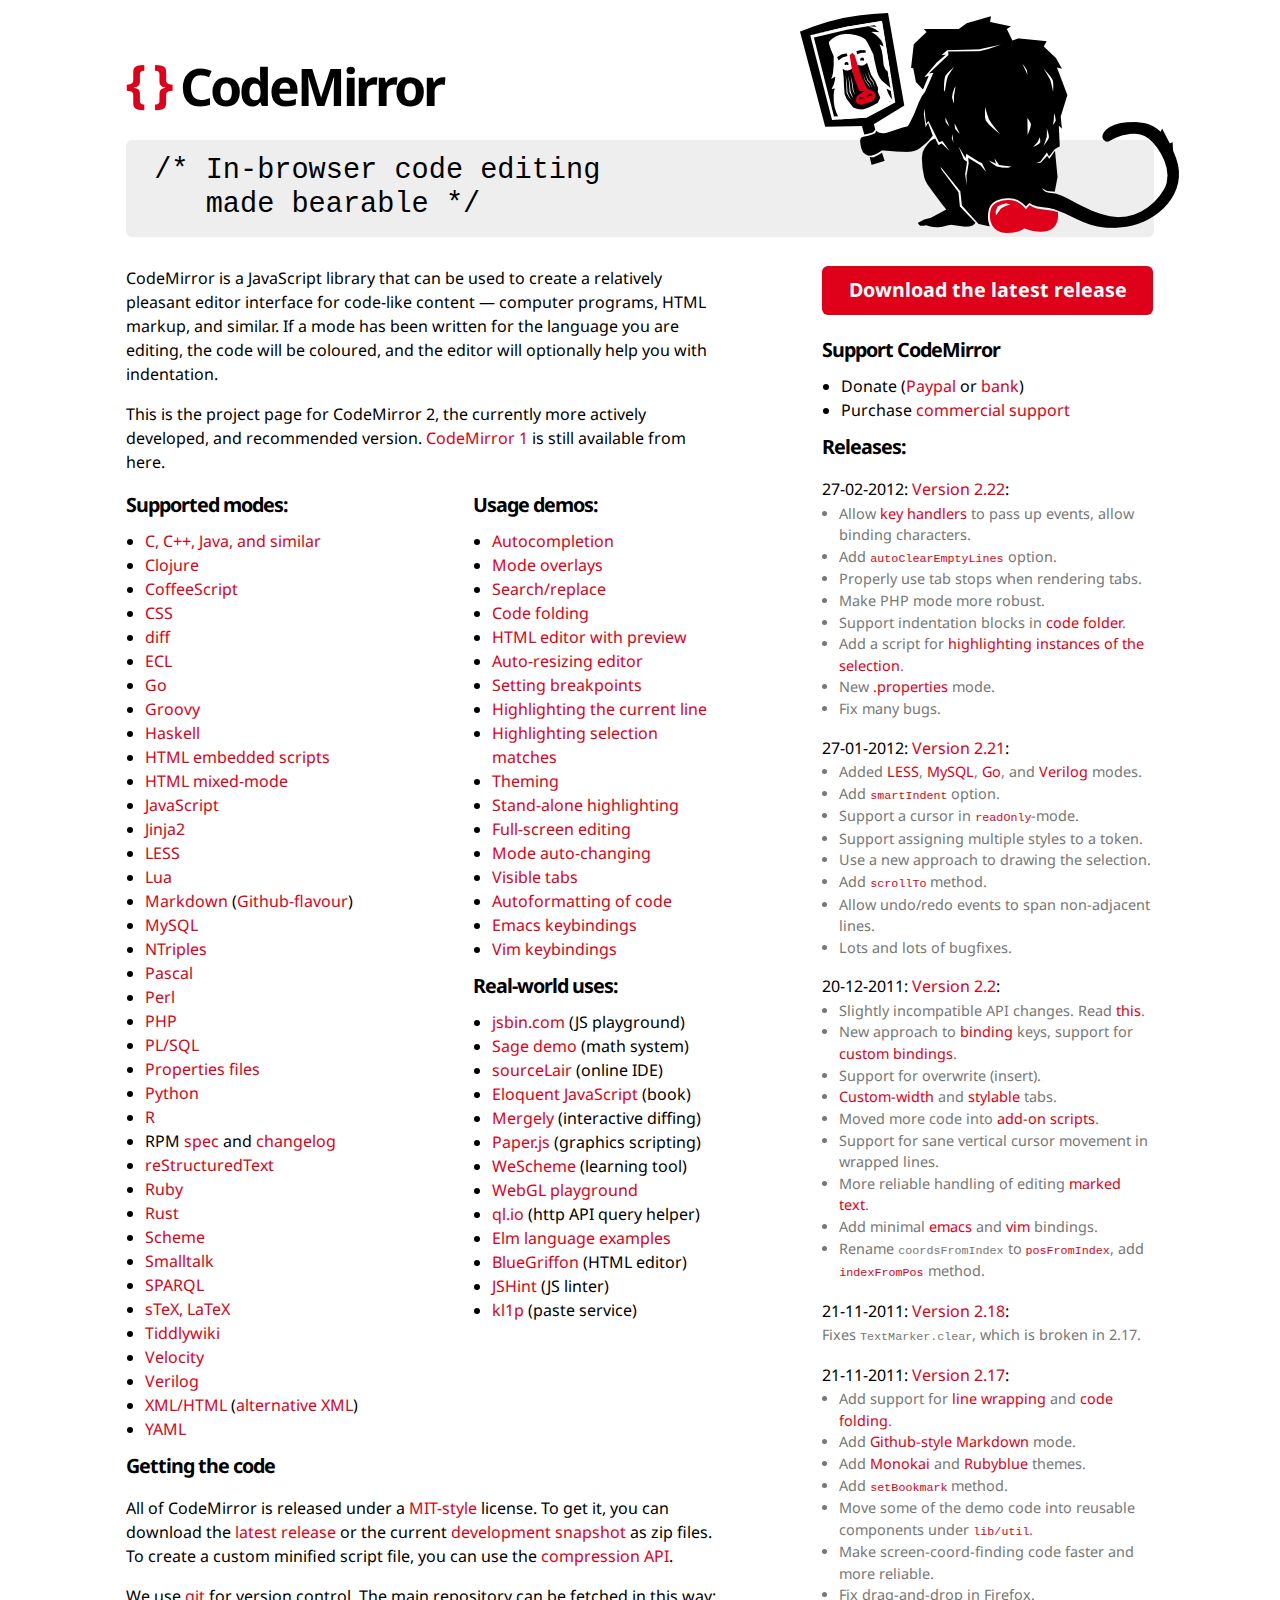
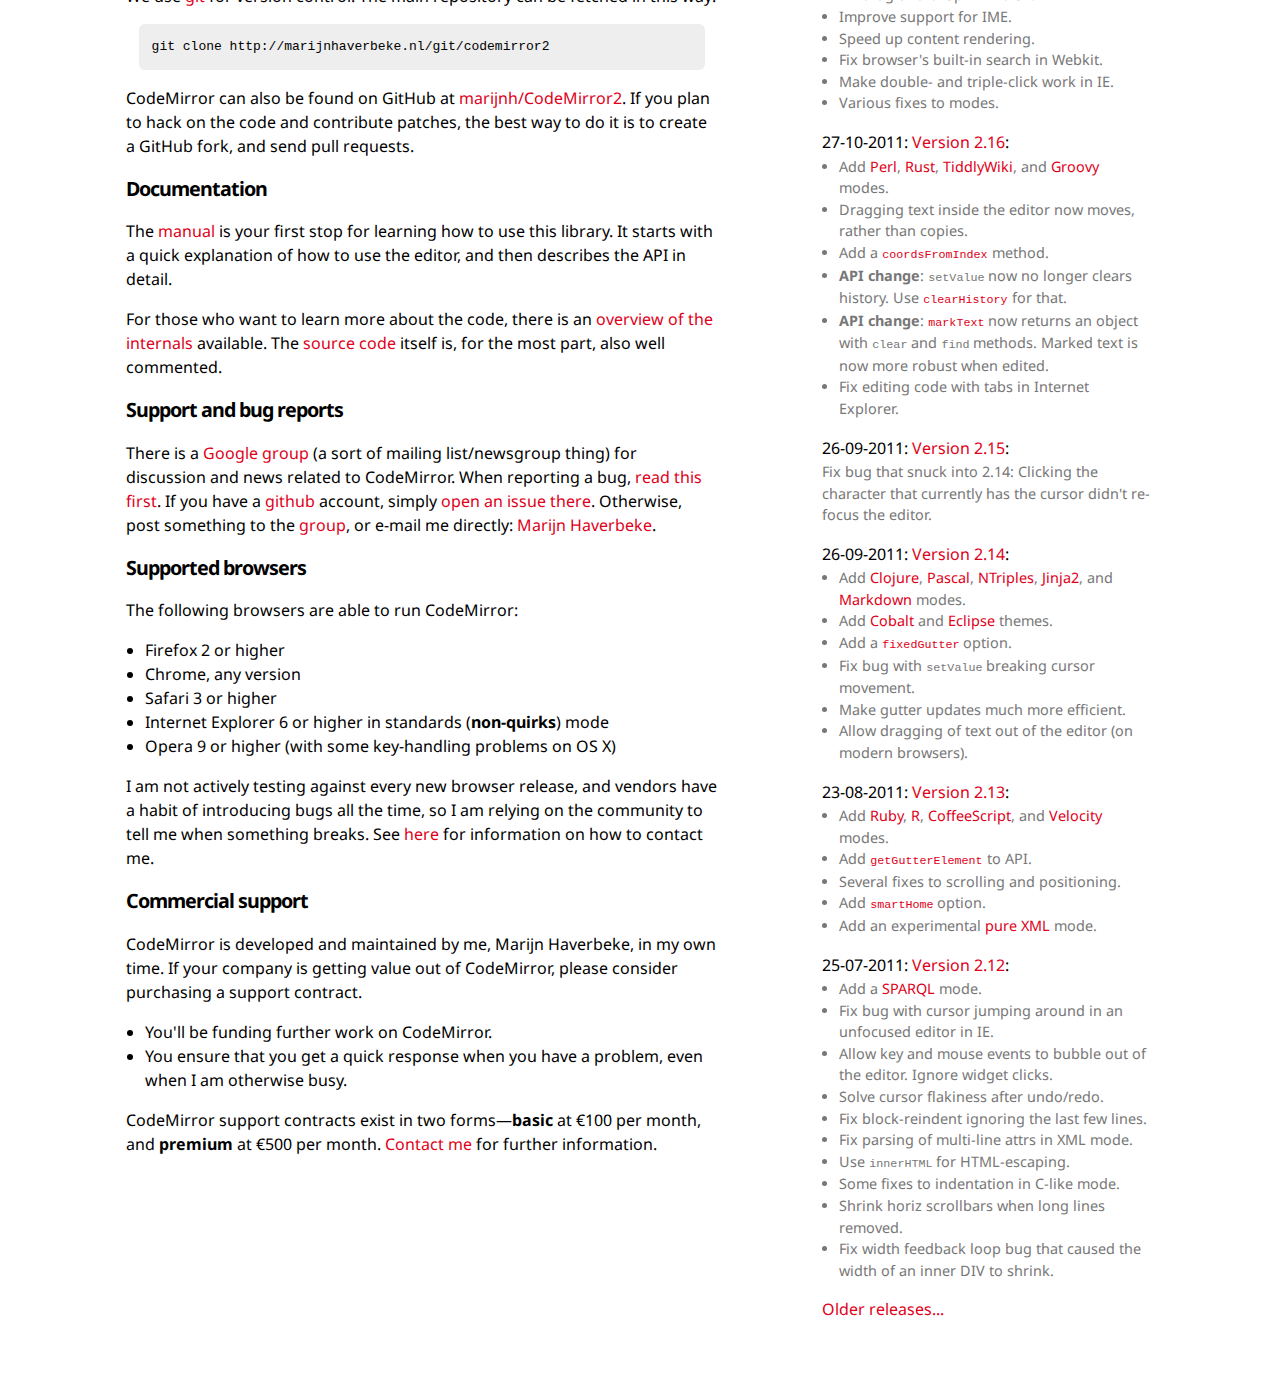
<file: js/CodeMirror/index.html>
<!doctype html>
<html>
  <head>
    <title>CodeMirror</title>
    <link rel="stylesheet" type="text/css" href="http://fonts.googleapis.com/css?family=Droid+Sans|Droid+Sans:bold"/>
    <link rel="stylesheet" type="text/css" href="doc/docs.css"/>
    <meta http-equiv="Content-Type" content="text/html; charset=utf-8"/>
    <link rel="alternate" href="http://twitter.com/statuses/user_timeline/242283288.rss" type="application/rss+xml"/>
  </head>
  <body>

<h1><span class="logo-braces">{ }</span> <a href="http://codemirror.net/">CodeMirror</a></h1>

<pre class="grey">
<img src="doc/baboon.png" class="logo" alt="logo"/>/* In-browser code editing
   made bearable */
</pre>

<div class="clear"><div class="left blk">

  <p style="margin-top: 0">CodeMirror is a JavaScript library that can
  be used to create a relatively pleasant editor interface for
  code-like content &#x2015; computer programs, HTML markup, and
  similar. If a mode has been written for the language you are
  editing, the code will be coloured, and the editor will optionally
  help you with indentation.</p>

  <p>This is the project page for CodeMirror 2, the currently more
  actively developed, and recommended
  version. <a href="1/index.html">CodeMirror 1</a> is still available
  from here.</p>

  <div class="clear"><div class="left1 blk">

    <h2 style="margin-top: 0">Supported modes:</h2>

    <ul>
      <li><a href="mode/clike/index.html">C, C++, Java, and similar</a></li>
      <li><a href="mode/clojure/index.html">Clojure</a></li>
      <li><a href="mode/coffeescript/index.html">CoffeeScript</a></li>
      <li><a href="mode/css/index.html">CSS</a></li>
      <li><a href="mode/diff/index.html">diff</a></li>
      <li><a href="mode/ecl/index.html">ECL</a></li>
      <li><a href="mode/go/index.html">Go</a></li>
      <li><a href="mode/groovy/index.html">Groovy</a></li>
      <li><a href="mode/haskell/index.html">Haskell</a></li>
      <li><a href="mode/htmlembedded/index.html">HTML embedded scripts</a></li>
      <li><a href="mode/htmlmixed/index.html">HTML mixed-mode</a></li>
      <li><a href="mode/javascript/index.html">JavaScript</a></li>
      <li><a href="mode/jinja2/index.html">Jinja2</a></li>
      <li><a href="mode/less/index.html">LESS</a></li>
      <li><a href="mode/lua/index.html">Lua</a></li>
      <li><a href="mode/markdown/index.html">Markdown</a> (<a href="mode/gfm/index.html">Github-flavour</a>)</li>
      <li><a href="mode/mysql/index.html">MySQL</a></li>
      <li><a href="mode/ntriples/index.html">NTriples</a></li>
      <li><a href="mode/pascal/index.html">Pascal</a></li>
      <li><a href="mode/perl/index.html">Perl</a></li>
      <li><a href="mode/php/index.html">PHP</a></li>
      <li><a href="mode/plsql/index.html">PL/SQL</a></li>
      <li><a href="mode/properties/index.html">Properties files</a></li>
      <li><a href="mode/python/index.html">Python</a></li>
      <li><a href="mode/r/index.html">R</a></li>
      <li>RPM <a href="mode/rpm/spec/index.html">spec</a> and <a href="mode/rpm/changes/index.html">changelog</a></li>
      <li><a href="mode/rst/index.html">reStructuredText</a></li>
      <li><a href="mode/ruby/index.html">Ruby</a></li>
      <li><a href="mode/rust/index.html">Rust</a></li>
      <li><a href="mode/scheme/index.html">Scheme</a></li>
      <li><a href="mode/smalltalk/index.html">Smalltalk</a></li>
      <li><a href="mode/sparql/index.html">SPARQL</a></li>
      <li><a href="mode/stex/index.html">sTeX, LaTeX</a></li>
      <li><a href="mode/tiddlywiki/index.html">Tiddlywiki</a></li>
      <li><a href="mode/velocity/index.html">Velocity</a></li>
      <li><a href="mode/verilog/index.html">Verilog</a></li>
      <li><a href="mode/xml/index.html">XML/HTML</a> (<a href="mode/xmlpure/index.html">alternative XML</a>)</li>
      <li><a href="mode/yaml/index.html">YAML</a></li>
    </ul>

  </div><div class="left2 blk">

    <h2 style="margin-top: 0">Usage demos:</h2>

    <ul>
      <li><a href="demo/complete.html">Autocompletion</a></li>
      <li><a href="demo/mustache.html">Mode overlays</a></li>
      <li><a href="demo/search.html">Search/replace</a></li>
      <li><a href="demo/folding.html">Code folding</a></li>
      <li><a href="demo/preview.html">HTML editor with preview</a></li>
      <li><a href="demo/resize.html">Auto-resizing editor</a></li>
      <li><a href="demo/marker.html">Setting breakpoints</a></li>
      <li><a href="demo/activeline.html">Highlighting the current line</a></li>
      <li><a href="demo/matchhighlighter.html">Highlighting selection matches</a></li>
      <li><a href="demo/theme.html">Theming</a></li>
      <li><a href="demo/runmode.html">Stand-alone highlighting</a></li>
      <li><a href="demo/fullscreen.html">Full-screen editing</a></li>
      <li><a href="demo/changemode.html">Mode auto-changing</a></li>
      <li><a href="demo/visibletabs.html">Visible tabs</a></li>
      <li><a href="demo/formatting.html">Autoformatting of code</a></li>
      <li><a href="demo/emacs.html">Emacs keybindings</a></li>
      <li><a href="demo/vim.html">Vim keybindings</a></li>
    </ul>

    <h2>Real-world uses:</h2>

    <ul>
      <li><a href="http://jsbin.com">jsbin.com</a> (JS playground)</li>
      <li><a href="http://buzzard.ups.edu/">Sage demo</a> (math system)</li>
      <li><a href="http://www.sourcelair.com/">sourceLair</a> (online IDE)</li>
      <li><a href="http://eloquentjavascript.net/chapter1.html">Eloquent JavaScript</a> (book)</a></li>
      <li><a href="http://www.mergely.com/">Mergely</a> (interactive diffing)</li>
      <li><a href="http://paperjs.org/">Paper.js</a> (graphics scripting)</li>
      <li><a href="http://www.wescheme.org/">WeScheme</a> (learning tool)</li>
      <li><a href="http://webglplayground.net/">WebGL playground</a></li>
      <li><a href="http://ql.io/">ql.io</a> (http API query helper)</li>
      <li><a href="http://elm-lang.org/Examples.elm">Elm language examples</a></li>
      <li><a href="http://bluegriffon.org/">BlueGriffon</a> (HTML editor)</li>
      <li><a href="http://www.jshint.com/">JSHint</a> (JS linter)</li>
      <li><a href="http://kl1p.com/cmtest/1">kl1p</a> (paste service)</li>
     </ul>

  </div></div>

  <h2 id="code">Getting the code</h2>

  <p>All of CodeMirror is released under a <a
  href="LICENSE">MIT-style</a> license. To get it, you can download
  the <a href="http://codemirror.net/codemirror.zip">latest
  release</a> or the current <a
  href="http://codemirror.net/codemirror2-latest.zip">development
  snapshot</a> as zip files. To create a custom minified script file,
  you can use the <a href="doc/compress.html">compression API</a>.</p>

  <p>We use <a href="http://git-scm.com/">git</a> for version control.
  The main repository can be fetched in this way:</p>

  <pre class="code">git clone http://marijnhaverbeke.nl/git/codemirror2</pre>

  <p>CodeMirror can also be found on GitHub at <a
  href="http://github.com/marijnh/CodeMirror2">marijnh/CodeMirror2</a>.
  If you plan to hack on the code and contribute patches, the best way
  to do it is to create a GitHub fork, and send pull requests.</p>

  <h2 id="documention">Documentation</h2>

  <p>The <a href="doc/manual.html">manual</a> is your first stop for
  learning how to use this library. It starts with a quick explanation
  of how to use the editor, and then describes the API in detail.</p>

  <p>For those who want to learn more about the code, there is
  an <a href="doc/internals.html">overview of the internals</a> available.
  The <a href="http://github.com/marijnh/CodeMirror2">source code</a>
  itself is, for the most part, also well commented.</p>

  <h2 id="support">Support and bug reports</h2>

  <p>There is
  a <a href="http://groups.google.com/group/codemirror">Google
  group</a> (a sort of mailing list/newsgroup thing) for discussion
  and news related to CodeMirror. When reporting a bug,
  <a href="doc/reporting.html">read this first</a>. If you have
  a <a href="http://github.com">github</a> account,
  simply <a href="http://github.com/marijnh/CodeMirror2/issues">open
  an issue there</a>. Otherwise, post something to
  the <a href="http://groups.google.com/group/codemirror">group</a>,
  or e-mail me directly: <a href="mailto:marijnh@gmail.com">Marijn
  Haverbeke</a>.</p>

  <h2 id="supported">Supported browsers</h2>

  <p>The following browsers are able to run CodeMirror:</p>

  <ul>
    <li>Firefox 2 or higher</li>
    <li>Chrome, any version</li>
    <li>Safari 3 or higher</li>
    <li>Internet Explorer 6 or higher in standards (<strong>non-quirks</strong>) mode</li>
    <li>Opera 9 or higher (with some key-handling problems on OS X)</li>
  </ul>

  <p>I am not actively testing against every new browser release, and
  vendors have a habit of introducing bugs all the time, so I am
  relying on the community to tell me when something breaks.
  See <a href="#support">here</a> for information on how to contact
  me.</p>

  <h2 id="commercial">Commercial support</h2>

  <p>CodeMirror is developed and maintained by me, Marijn Haverbeke,
  in my own time. If your company is getting value out of CodeMirror,
  please consider purchasing a support contract.</p>

  <ul>
    <li>You'll be funding further work on CodeMirror.</li>
    <li>You ensure that you get a quick response when you have a
    problem, even when I am otherwise busy.</li>
  </ul>

  <p>CodeMirror support contracts exist in two
  forms—<strong>basic</strong> at €100 per month,
  and <strong>premium</strong> at €500 per
  month. <a href="mailto:marijnh@gmail.com">Contact me</a> for further
  information.</p>

</div>

<div class="right blk">

  <a href="http://codemirror.net/codemirror.zip" class="download">Download the latest release</a>

  <h2>Support CodeMirror</h2>

  <ul>
    <li>Donate
    (<span onclick="document.getElementById('paypal').submit();"
    class="quasilink">Paypal</span>
    or <span onclick="document.getElementById('bankinfo').style.display = 'block';"
             class="quasilink">bank</span>)</li>
    <li>Purchase <a href="#commercial">commercial support</a></li>
  </ul>

  <p id="bankinfo" style="display: none;">
    Bank: <i>Rabobank</i><br/>
    Country: <i>Netherlands</i><br/>
    SWIFT: <i>RABONL2U</i><br/>
    Account: <i>147850770</i><br/>
    Name: <i>Marijn Haverbeke</i><br/>
    IBAN: <i>NL26 RABO 0147 8507 70</i>
  </p>

  <h2>Releases:</h2>

  <p class="rel">27-02-2012: <a href="http://codemirror.net/codemirror-2.22.zip">Version 2.22</a>:</p>

  <ul class="rel-note">
    <li>Allow <a href="doc/manual.html#keymaps">key handlers</a> to pass up events, allow binding characters.</li>
    <li>Add <a href="doc/manual.html#option_autoClearEmptyLines"><code>autoClearEmptyLines</code></a> option.</li>
    <li>Properly use tab stops when rendering tabs.</li>
    <li>Make PHP mode more robust.</li>
    <li>Support indentation blocks in <a href="doc/manual.html#util_foldcode">code folder</a>.</li>
    <li>Add a script for <a href="doc/manual.html#util_match-highlighter">highlighting instances of the selection</a>.</li>
    <li>New <a href="mode/properties/index.html">.properties</a> mode.</li>
    <li>Fix many bugs.</li>
  </ul>

  <p class="rel">27-01-2012: <a href="http://codemirror.net/codemirror-2.21.zip">Version 2.21</a>:</p>

  <ul class="rel-note">
    <li>Added <a href="mode/less/index.html">LESS</a>, <a href="mode/mysql/index.html">MySQL</a>,
    <a href="mode/go/index.html">Go</a>, and <a href="mode/verilog/index.html">Verilog</a> modes.</li>
    <li>Add <a href="doc/manual.html#option_smartIndent"><code>smartIndent</code></a>
    option.</li>
    <li>Support a cursor in <a href="doc/manual.html#option_readOnly"><code>readOnly</code></a>-mode.</li>
    <li>Support assigning multiple styles to a token.</li>
    <li>Use a new approach to drawing the selection.</li>
    <li>Add <a href="doc/manual.html#scrollTo"><code>scrollTo</code></a> method.</li>
    <li>Allow undo/redo events to span non-adjacent lines.</li>
    <li>Lots and lots of bugfixes.</li>
  </ul>

  <p class="rel">20-12-2011: <a href="http://codemirror.net/codemirror-2.2.zip">Version 2.2</a>:</p>

  <ul class="rel-note">
    <li>Slightly incompatible API changes. Read <a href="doc/upgrade_v2.2.html">this</a>.</li>
    <li>New approach
    to <a href="doc/manual.html#option_extraKeys">binding</a> keys,
    support for <a href="doc/manual.html#option_keyMap">custom
    bindings</a>.</li>
    <li>Support for overwrite (insert).</li>
    <li><a href="doc/manual.html#option_tabSize">Custom-width</a>
    and <a href="demo/visibletabs.html">stylable</a> tabs.</li>
    <li>Moved more code into <a href="doc/manual.html#addons">add-on scripts</a>.</li>
    <li>Support for sane vertical cursor movement in wrapped lines.</li>
    <li>More reliable handling of
    editing <a href="doc/manual.html#markText">marked text</a>.</li>
    <li>Add minimal <a href="demo/emacs.html">emacs</a>
    and <a href="demo/vim.html">vim</a> bindings.</li>
    <li>Rename <code>coordsFromIndex</code>
    to <a href="doc/manual.html#posFromIndex"><code>posFromIndex</code></a>,
    add <a href="doc/manual.html#indexFromPos"><code>indexFromPos</code></a>
    method.</li>
  </ul>

  <p class="rel">21-11-2011: <a href="http://codemirror.net/codemirror-2.18.zip">Version 2.18</a>:</p>
  <p class="rel-note">Fixes <code>TextMarker.clear</code>, which is broken in 2.17.</p>

  <p class="rel">21-11-2011: <a href="http://codemirror.net/codemirror-2.17.zip">Version 2.17</a>:</p>
  <ul class="rel-note">
    <li>Add support for <a href="doc/manual.html#option_lineWrapping">line
    wrapping</a> and <a href="doc/manual.html#hideLine">code
    folding</a>.</li>
    <li>Add <a href="mode/gfm/index.html">Github-style Markdown</a> mode.</li>
    <li>Add <a href="theme/monokai.css">Monokai</a>
    and <a href="theme/rubyblue.css">Rubyblue</a> themes.</li>
    <li>Add <a href="doc/manual.html#setBookmark"><code>setBookmark</code></a> method.</li>
    <li>Move some of the demo code into reusable components
    under <a href="lib/util/"><code>lib/util</code></a>.</li>
    <li>Make screen-coord-finding code faster and more reliable.</li>
    <li>Fix drag-and-drop in Firefox.</li>
    <li>Improve support for IME.</li>
    <li>Speed up content rendering.</li>
    <li>Fix browser's built-in search in Webkit.</li>
    <li>Make double- and triple-click work in IE.</li>
    <li>Various fixes to modes.</li>
  </ul>

  <p class="rel">27-10-2011: <a href="http://codemirror.net/codemirror-2.16.zip">Version 2.16</a>:</p>
  <ul class="rel-note">
    <li>Add <a href="mode/perl/index.html">Perl</a>, <a href="mode/rust/index.html">Rust</a>, <a href="mode/tiddlywiki/index.html">TiddlyWiki</a>, and <a href="mode/groovy/index.html">Groovy</a> modes.</li>
    <li>Dragging text inside the editor now moves, rather than copies.</li>
    <li>Add a <a href="doc/manual.html#coordsFromIndex"><code>coordsFromIndex</code></a> method.</li>
    <li><strong>API change</strong>: <code>setValue</code> now no longer clears history. Use <a href="doc/manual.html#clearHistory"><code>clearHistory</code></a> for that.</li>
    <li><strong>API change</strong>: <a href="doc/manual.html#markText"><code>markText</code></a> now
    returns an object with <code>clear</code> and <code>find</code>
    methods. Marked text is now more robust when edited.</li>
    <li>Fix editing code with tabs in Internet Explorer.</li>
  </ul>

  <p class="rel">26-09-2011: <a href="http://codemirror.net/codemirror-2.15.zip">Version 2.15</a>:</p>
  <p class="rel-note">Fix bug that snuck into 2.14: Clicking the
  character that currently has the cursor didn't re-focus the
  editor.</p>

  <p class="rel">26-09-2011: <a href="http://codemirror.net/codemirror-2.14.zip">Version 2.14</a>:</p>
  <ul class="rel-note">
    <li>Add <a href="mode/clojure/index.html">Clojure</a>, <a href="mode/pascal/index.html">Pascal</a>, <a href="mode/ntriples/index.html">NTriples</a>, <a href="mode/jinja2/index.html">Jinja2</a>, and <a href="mode/markdown/index.html">Markdown</a> modes.</li>
    <li>Add <a href="theme/cobalt.css">Cobalt</a> and <a href="theme/eclipse.css">Eclipse</a> themes.</li>
    <li>Add a <a href="doc/manual.html#option_fixedGutter"><code>fixedGutter</code></a> option.</li>
    <li>Fix bug with <code>setValue</code> breaking cursor movement.</li>
    <li>Make gutter updates much more efficient.</li>
    <li>Allow dragging of text out of the editor (on modern browsers).</li>
  </ul>

  <p class="rel">23-08-2011: <a href="http://codemirror.net/codemirror-2.13.zip">Version 2.13</a>:</p>
  <ul class="rel-note">
    <li>Add <a href="mode/ruby/index.html">Ruby</a>, <a href="mode/r/index.html">R</a>, <a href="mode/coffeescript/index.html">CoffeeScript</a>, and <a href="mode/velocity/index.html">Velocity</a> modes.</li>
    <li>Add <a href="doc/manual.html#getGutterElement"><code>getGutterElement</code></a> to API.</li>
    <li>Several fixes to scrolling and positioning.</li>
    <li>Add <a href="doc/manual.html#option_smartHome"><code>smartHome</code></a> option.</li>
    <li>Add an experimental <a href="mode/xmlpure/index.html">pure XML</a> mode.</li>
  </ul>

  <p class="rel">25-07-2011: <a href="http://codemirror.net/codemirror-2.12.zip">Version 2.12</a>:</p>
  <ul class="rel-note">
    <li>Add a <a href="mode/sparql/index.html">SPARQL</a> mode.</li>
    <li>Fix bug with cursor jumping around in an unfocused editor in IE.</li>
    <li>Allow key and mouse events to bubble out of the editor. Ignore widget clicks.</li>
    <li>Solve cursor flakiness after undo/redo.</li>
    <li>Fix block-reindent ignoring the last few lines.</li>
    <li>Fix parsing of multi-line attrs in XML mode.</li>
    <li>Use <code>innerHTML</code> for HTML-escaping.</li>
    <li>Some fixes to indentation in C-like mode.</li>
    <li>Shrink horiz scrollbars when long lines removed.</li>
    <li>Fix width feedback loop bug that caused the width of an inner DIV to shrink.</li>
  </ul>

  <p><a href="doc/oldrelease.html">Older releases...</a></p>

</div></div>

<div style="height: 2em">&nbsp;</div>

  <form action="https://www.paypal.com/cgi-bin/webscr" method="post" id="paypal">
    <input type="hidden" name="cmd" value="_s-xclick"/>
    <input type="hidden" name="hosted_button_id" value="3FVHS5FGUY7CC"/>
  </form>

  </body>
</html>
</file>
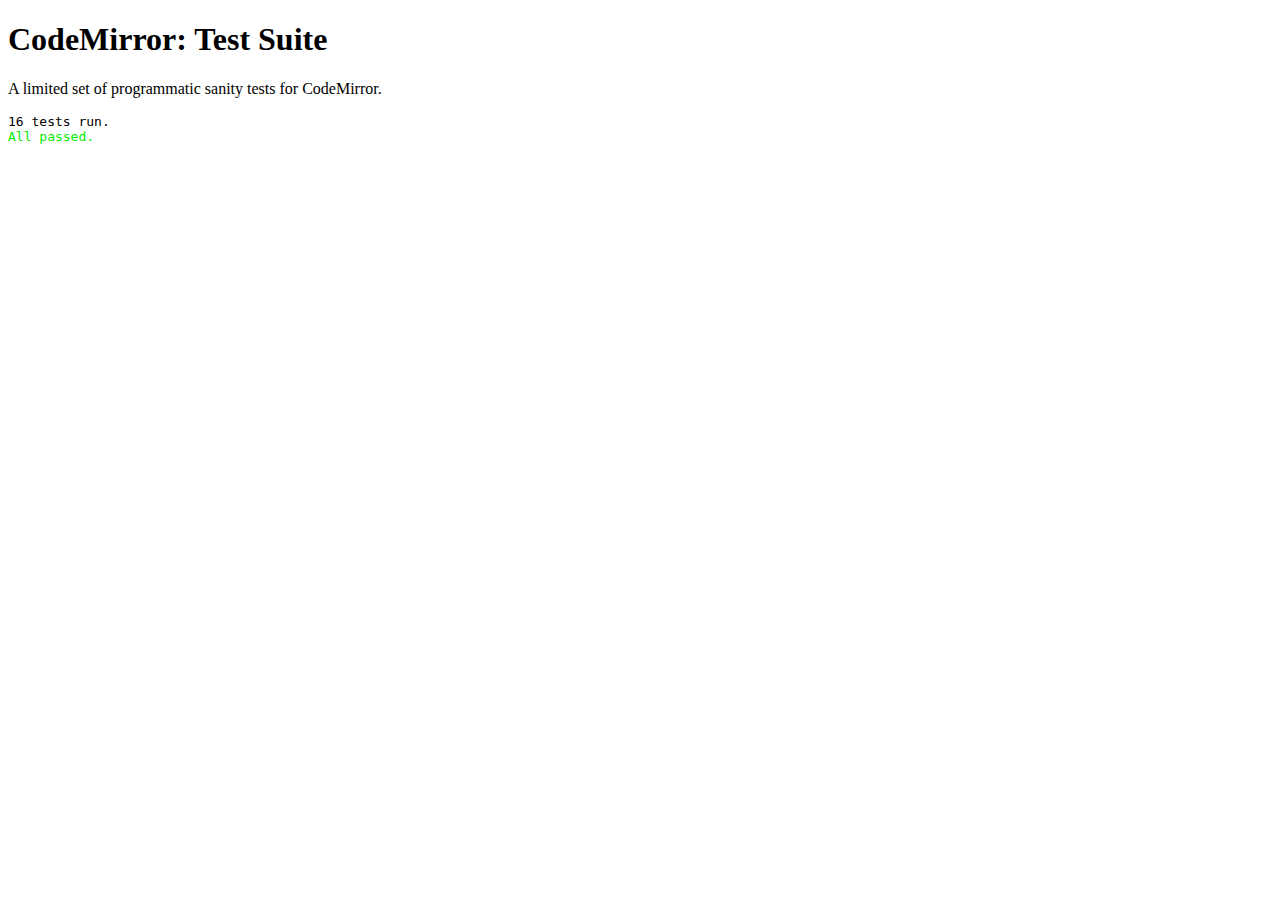
<file: js/CodeMirror/test/index.html>
<!doctype html>
<html>
  <head>
    <title>CodeMirror: Test Suite</title>
    <link rel="stylesheet" href="../lib/codemirror.css">
    <script src="../lib/codemirror.js"></script>
    <script src="../mode/javascript/javascript.js"></script>

    <style type="text/css">
      .ok {color: #0e0;}
      .failure {color: #e00;}
      .error {color: #c90;}
    </style>
  </head>
  <body>
    <h1>CodeMirror: Test Suite</h1>

    <p>A limited set of programmatic sanity tests for CodeMirror.</p>

    <pre id=output></pre>

    <div style="visibility: hidden" id=testground>
      <form><textarea id="code" name="code"></textarea><input type=submit value=ok name=submit></form>
    </div>

    <script src="test.js"></script>
  </body>
</html>
</file>
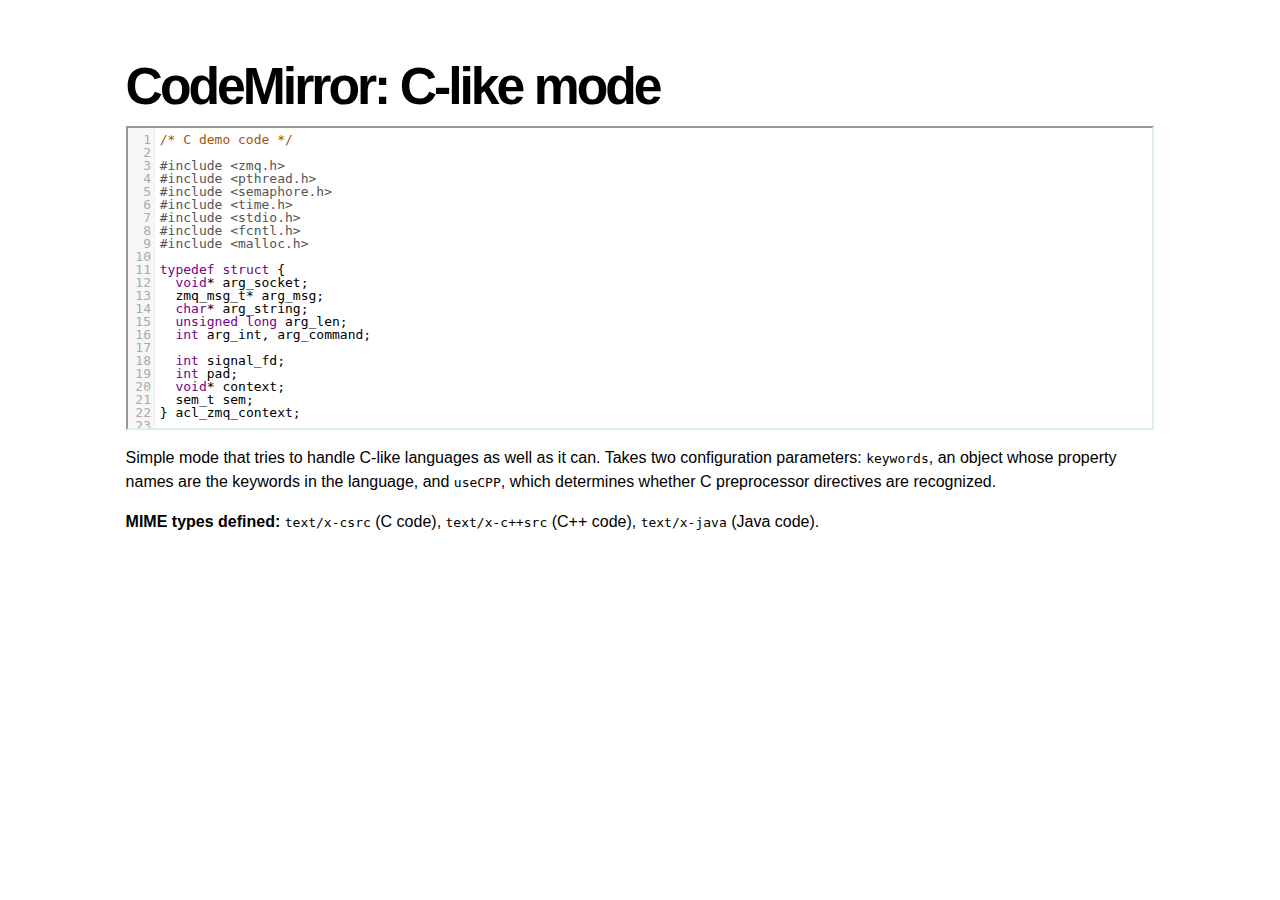
<file: js/CodeMirror/mode/clike/index.html>
<!doctype html>
<html>
  <head>
    <title>CodeMirror: C-like mode</title>
    <link rel="stylesheet" href="../../lib/codemirror.css">
    <script src="../../lib/codemirror.js"></script>
    <script src="clike.js"></script>
    <link rel="stylesheet" href="../../doc/docs.css">
    <style>.CodeMirror {border: 2px inset #dee;}</style>
  </head>
  <body>
    <h1>CodeMirror: C-like mode</h1>

<form><textarea id="code" name="code">
/* C demo code */

#include <zmq.h>
#include <pthread.h>
#include <semaphore.h>
#include <time.h>
#include <stdio.h>
#include <fcntl.h>
#include <malloc.h>

typedef struct {
  void* arg_socket;
  zmq_msg_t* arg_msg;
  char* arg_string;
  unsigned long arg_len;
  int arg_int, arg_command;

  int signal_fd;
  int pad;
  void* context;
  sem_t sem;
} acl_zmq_context;

#define p(X) (context->arg_##X)

void* zmq_thread(void* context_pointer) {
  acl_zmq_context* context = (acl_zmq_context*)context_pointer;
  char ok = 'K', err = 'X';
  int res;

  while (1) {
    while ((res = sem_wait(&amp;context->sem)) == EINTR);
    if (res) {write(context->signal_fd, &amp;err, 1); goto cleanup;}
    switch(p(command)) {
    case 0: goto cleanup;
    case 1: p(socket) = zmq_socket(context->context, p(int)); break;
    case 2: p(int) = zmq_close(p(socket)); break;
    case 3: p(int) = zmq_bind(p(socket), p(string)); break;
    case 4: p(int) = zmq_connect(p(socket), p(string)); break;
    case 5: p(int) = zmq_getsockopt(p(socket), p(int), (void*)p(string), &amp;p(len)); break;
    case 6: p(int) = zmq_setsockopt(p(socket), p(int), (void*)p(string), p(len)); break;
    case 7: p(int) = zmq_send(p(socket), p(msg), p(int)); break;
    case 8: p(int) = zmq_recv(p(socket), p(msg), p(int)); break;
    case 9: p(int) = zmq_poll(p(socket), p(int), p(len)); break;
    }
    p(command) = errno;
    write(context->signal_fd, &amp;ok, 1);
  }
 cleanup:
  close(context->signal_fd);
  free(context_pointer);
  return 0;
}

void* zmq_thread_init(void* zmq_context, int signal_fd) {
  acl_zmq_context* context = malloc(sizeof(acl_zmq_context));
  pthread_t thread;

  context->context = zmq_context;
  context->signal_fd = signal_fd;
  sem_init(&amp;context->sem, 1, 0);
  pthread_create(&amp;thread, 0, &amp;zmq_thread, context);
  pthread_detach(thread);
  return context;
}
</textarea></form>

    <script>
      var editor = CodeMirror.fromTextArea(document.getElementById("code"), {
        lineNumbers: true,
        matchBrackets: true,
        mode: "text/x-csrc"
      });
    </script>

    <p>Simple mode that tries to handle C-like languages as well as it
    can. Takes two configuration parameters: <code>keywords</code>, an
    object whose property names are the keywords in the language,
    and <code>useCPP</code>, which determines whether C preprocessor
    directives are recognized.</p>

    <p><strong>MIME types defined:</strong> <code>text/x-csrc</code>
    (C code), <code>text/x-c++src</code> (C++
    code), <code>text/x-java</code> (Java
    code).</p>
  </body>
</html>
</file>
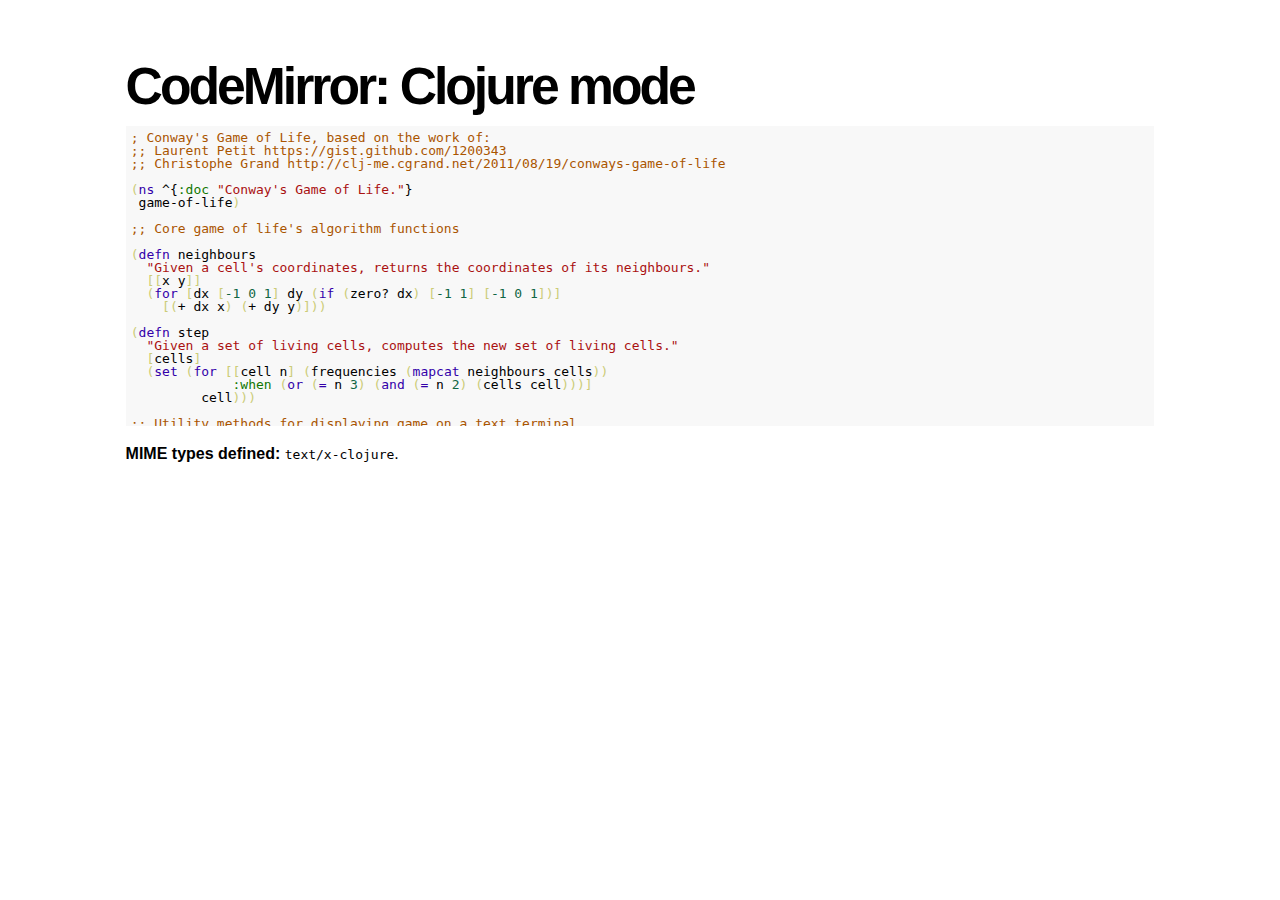
<file: js/CodeMirror/mode/clojure/index.html>
<!doctype html>
<html>
  <head>
    <title>CodeMirror: Clojure mode</title>
    <link rel="stylesheet" href="../../lib/codemirror.css">
    <script src="../../lib/codemirror.js"></script>
    <script src="clojure.js"></script>
    <style>.CodeMirror {background: #f8f8f8;}</style>
    <link rel="stylesheet" href="../../doc/docs.css">
  </head>
  <body>
    <h1>CodeMirror: Clojure mode</h1>
    <form><textarea id="code" name="code">
; Conway's Game of Life, based on the work of:
;; Laurent Petit https://gist.github.com/1200343
;; Christophe Grand http://clj-me.cgrand.net/2011/08/19/conways-game-of-life

(ns ^{:doc "Conway's Game of Life."}
 game-of-life)

;; Core game of life's algorithm functions

(defn neighbours 
  "Given a cell's coordinates, returns the coordinates of its neighbours."
  [[x y]]
  (for [dx [-1 0 1] dy (if (zero? dx) [-1 1] [-1 0 1])]
    [(+ dx x) (+ dy y)]))

(defn step 
  "Given a set of living cells, computes the new set of living cells."
  [cells]
  (set (for [[cell n] (frequencies (mapcat neighbours cells))
             :when (or (= n 3) (and (= n 2) (cells cell)))]
         cell)))

;; Utility methods for displaying game on a text terminal

(defn print-board 
  "Prints a board on *out*, representing a step in the game."
  [board w h]
  (doseq [x (range (inc w)) y (range (inc h))]
    (if (= y 0) (print "\n")) 
    (print (if (board [x y]) "[X]" " . "))))

(defn display-grids 
  "Prints a squence of boards on *out*, representing several steps."
  [grids w h]
  (doseq [board grids]
    (print-board board w h)
    (print "\n")))

;; Launches an example board

(def 
  ^{:doc "board represents the initial set of living cells"}
   board #{[2 1] [2 2] [2 3]})

(display-grids (take 3 (iterate step board)) 5 5) </textarea></form>
    <script>
      var editor = CodeMirror.fromTextArea(document.getElementById("code"), {});
    </script>

    <p><strong>MIME types defined:</strong> <code>text/x-clojure</code>.</p>

  </body>
</html>
</file>
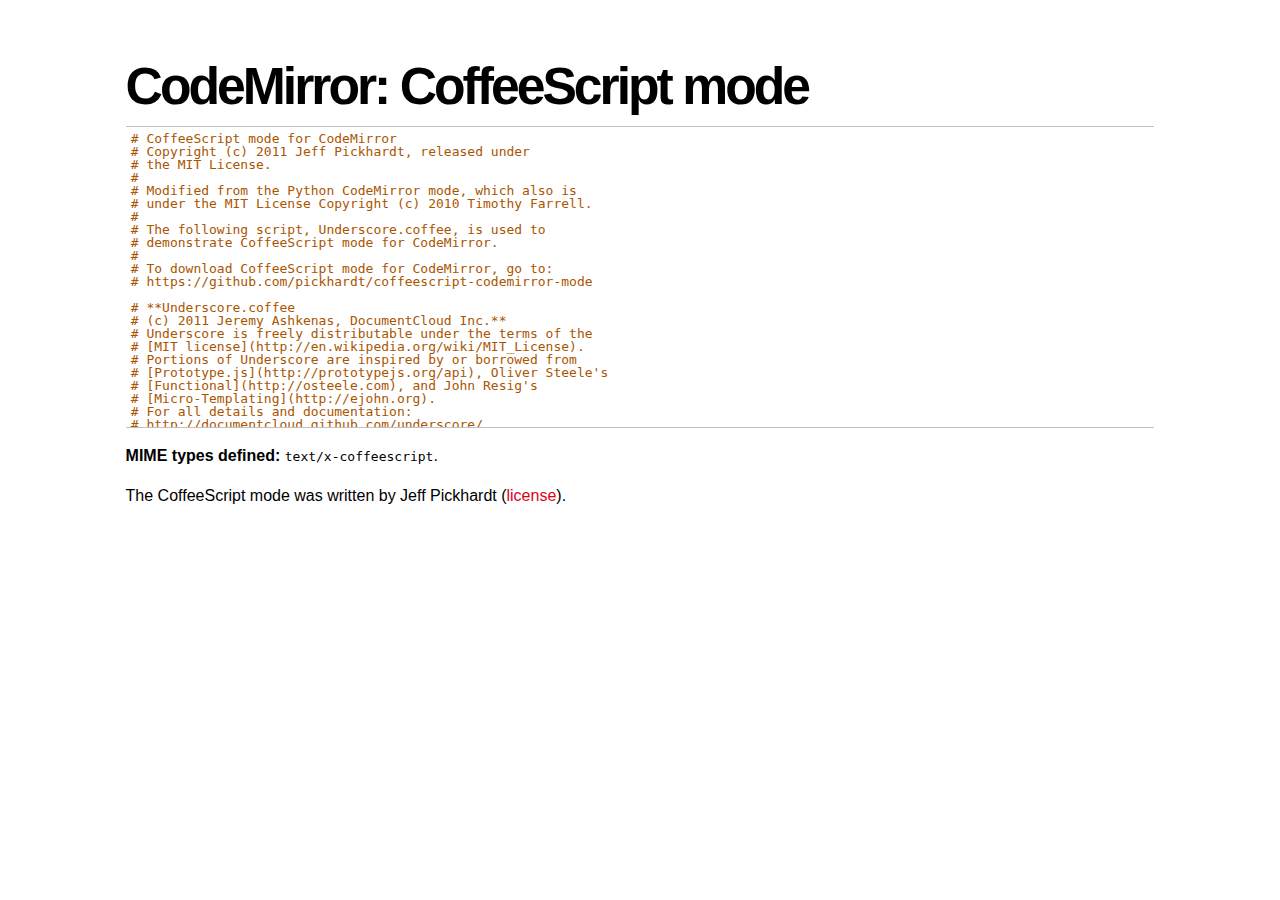
<file: js/CodeMirror/mode/coffeescript/index.html>
<!doctype html>
<html>
  <head>
    <title>CodeMirror: CoffeeScript mode</title>
    <link rel="stylesheet" href="../../lib/codemirror.css">
    <script src="../../lib/codemirror.js"></script>
    <script src="coffeescript.js"></script>
    <style>.CodeMirror {border-top: 1px solid silver; border-bottom: 1px solid silver;}</style>
    <link rel="stylesheet" href="../../doc/docs.css">
  </head>
  <body>
    <h1>CodeMirror: CoffeeScript mode</h1>
    <form><textarea id="code" name="code">
# CoffeeScript mode for CodeMirror
# Copyright (c) 2011 Jeff Pickhardt, released under
# the MIT License.
#
# Modified from the Python CodeMirror mode, which also is 
# under the MIT License Copyright (c) 2010 Timothy Farrell.
#
# The following script, Underscore.coffee, is used to 
# demonstrate CoffeeScript mode for CodeMirror.
#
# To download CoffeeScript mode for CodeMirror, go to:
# https://github.com/pickhardt/coffeescript-codemirror-mode

# **Underscore.coffee
# (c) 2011 Jeremy Ashkenas, DocumentCloud Inc.**
# Underscore is freely distributable under the terms of the
# [MIT license](http://en.wikipedia.org/wiki/MIT_License).
# Portions of Underscore are inspired by or borrowed from
# [Prototype.js](http://prototypejs.org/api), Oliver Steele's
# [Functional](http://osteele.com), and John Resig's
# [Micro-Templating](http://ejohn.org).
# For all details and documentation:
# http://documentcloud.github.com/underscore/


# Baseline setup
# --------------

# Establish the root object, `window` in the browser, or `global` on the server.
root = this


# Save the previous value of the `_` variable.
previousUnderscore = root._


# Establish the object that gets thrown to break out of a loop iteration.
# `StopIteration` is SOP on Mozilla.
breaker = if typeof(StopIteration) is 'undefined' then '__break__' else StopIteration


# Helper function to escape **RegExp** contents, because JS doesn't have one.
escapeRegExp = (string) -> string.replace(/([.*+?^${}()|[\]\/\\])/g, '\\$1')


# Save bytes in the minified (but not gzipped) version:
ArrayProto = Array.prototype
ObjProto = Object.prototype


# Create quick reference variables for speed access to core prototypes.
slice = ArrayProto.slice
unshift = ArrayProto.unshift
toString = ObjProto.toString
hasOwnProperty = ObjProto.hasOwnProperty
propertyIsEnumerable = ObjProto.propertyIsEnumerable


# All **ECMA5** native implementations we hope to use are declared here.
nativeForEach = ArrayProto.forEach
nativeMap = ArrayProto.map
nativeReduce = ArrayProto.reduce
nativeReduceRight = ArrayProto.reduceRight
nativeFilter = ArrayProto.filter
nativeEvery = ArrayProto.every
nativeSome = ArrayProto.some
nativeIndexOf = ArrayProto.indexOf
nativeLastIndexOf = ArrayProto.lastIndexOf
nativeIsArray = Array.isArray
nativeKeys = Object.keys


# Create a safe reference to the Underscore object for use below.
_ = (obj) -> new wrapper(obj)


# Export the Underscore object for **CommonJS**.
if typeof(exports) != 'undefined' then exports._ = _


# Export Underscore to global scope.
root._ = _


# Current version.
_.VERSION = '1.1.0'


# Collection Functions
# --------------------

# The cornerstone, an **each** implementation.
# Handles objects implementing **forEach**, arrays, and raw objects.
_.each = (obj, iterator, context) ->
  try
    if nativeForEach and obj.forEach is nativeForEach
      obj.forEach iterator, context
    else if _.isNumber obj.length
      iterator.call context, obj[i], i, obj for i in [0...obj.length]
    else
      iterator.call context, val, key, obj for own key, val of obj
  catch e
    throw e if e isnt breaker
  obj


# Return the results of applying the iterator to each element. Use JavaScript
# 1.6's version of **map**, if possible.
_.map = (obj, iterator, context) ->
  return obj.map(iterator, context) if nativeMap and obj.map is nativeMap
  results = []
  _.each obj, (value, index, list) ->
    results.push iterator.call context, value, index, list
  results


# **Reduce** builds up a single result from a list of values. Also known as
# **inject**, or **foldl**. Uses JavaScript 1.8's version of **reduce**, if possible.
_.reduce = (obj, iterator, memo, context) ->
  if nativeReduce and obj.reduce is nativeReduce
    iterator = _.bind iterator, context if context
    return obj.reduce iterator, memo
  _.each obj, (value, index, list) ->
    memo = iterator.call context, memo, value, index, list
  memo


# The right-associative version of **reduce**, also known as **foldr**. Uses
# JavaScript 1.8's version of **reduceRight**, if available.
_.reduceRight = (obj, iterator, memo, context) ->
  if nativeReduceRight and obj.reduceRight is nativeReduceRight
    iterator = _.bind iterator, context if context
    return obj.reduceRight iterator, memo
  reversed = _.clone(_.toArray(obj)).reverse()
  _.reduce reversed, iterator, memo, context


# Return the first value which passes a truth test.
_.detect = (obj, iterator, context) ->
  result = null
  _.each obj, (value, index, list) ->
    if iterator.call context, value, index, list
      result = value
      _.breakLoop()
  result


# Return all the elements that pass a truth test. Use JavaScript 1.6's
# **filter**, if it exists.
_.filter = (obj, iterator, context) ->
  return obj.filter iterator, context if nativeFilter and obj.filter is nativeFilter
  results = []
  _.each obj, (value, index, list) ->
    results.push value if iterator.call context, value, index, list
  results


# Return all the elements for which a truth test fails.
_.reject = (obj, iterator, context) ->
  results = []
  _.each obj, (value, index, list) ->
    results.push value if not iterator.call context, value, index, list
  results


# Determine whether all of the elements match a truth test. Delegate to
# JavaScript 1.6's **every**, if it is present.
_.every = (obj, iterator, context) ->
  iterator ||= _.identity
  return obj.every iterator, context if nativeEvery and obj.every is nativeEvery
  result = true
  _.each obj, (value, index, list) ->
    _.breakLoop() unless (result = result and iterator.call(context, value, index, list))
  result


# Determine if at least one element in the object matches a truth test. Use
# JavaScript 1.6's **some**, if it exists.
_.some = (obj, iterator, context) ->
  iterator ||= _.identity
  return obj.some iterator, context if nativeSome and obj.some is nativeSome
  result = false
  _.each obj, (value, index, list) ->
    _.breakLoop() if (result = iterator.call(context, value, index, list))
  result


# Determine if a given value is included in the array or object,
# based on `===`.
_.include = (obj, target) ->
  return _.indexOf(obj, target) isnt -1 if nativeIndexOf and obj.indexOf is nativeIndexOf
  return true for own key, val of obj when val is target
  false


# Invoke a method with arguments on every item in a collection.
_.invoke = (obj, method) ->
  args = _.rest arguments, 2
  (if method then val[method] else val).apply(val, args) for val in obj


# Convenience version of a common use case of **map**: fetching a property.
_.pluck = (obj, key) ->
  _.map(obj, (val) -> val[key])


# Return the maximum item or (item-based computation).
_.max = (obj, iterator, context) ->
  return Math.max.apply(Math, obj) if not iterator and _.isArray(obj)
  result = computed: -Infinity
  _.each obj, (value, index, list) ->
    computed = if iterator then iterator.call(context, value, index, list) else value
    computed >= result.computed and (result = {value: value, computed: computed})
  result.value


# Return the minimum element (or element-based computation).
_.min = (obj, iterator, context) ->
  return Math.min.apply(Math, obj) if not iterator and _.isArray(obj)
  result = computed: Infinity
  _.each obj, (value, index, list) ->
    computed = if iterator then iterator.call(context, value, index, list) else value
    computed < result.computed and (result = {value: value, computed: computed})
  result.value


# Sort the object's values by a criterion produced by an iterator.
_.sortBy = (obj, iterator, context) ->
  _.pluck(((_.map obj, (value, index, list) ->
    {value: value, criteria: iterator.call(context, value, index, list)}
  ).sort((left, right) ->
    a = left.criteria; b = right.criteria
    if a < b then -1 else if a > b then 1 else 0
  )), 'value')


# Use a comparator function to figure out at what index an object should
# be inserted so as to maintain order. Uses binary search.
_.sortedIndex = (array, obj, iterator) ->
  iterator ||= _.identity
  low = 0
  high = array.length
  while low < high
    mid = (low + high) >> 1
    if iterator(array[mid]) < iterator(obj) then low = mid + 1 else high = mid
  low


# Convert anything iterable into a real, live array.
_.toArray = (iterable) ->
  return [] if (!iterable)
  return iterable.toArray() if (iterable.toArray)
  return iterable if (_.isArray(iterable))
  return slice.call(iterable) if (_.isArguments(iterable))
  _.values(iterable)


# Return the number of elements in an object.
_.size = (obj) -> _.toArray(obj).length


# Array Functions
# ---------------

# Get the first element of an array. Passing `n` will return the first N
# values in the array. Aliased as **head**. The `guard` check allows it to work
# with **map**.
_.first = (array, n, guard) ->
  if n and not guard then slice.call(array, 0, n) else array[0]


# Returns everything but the first entry of the array. Aliased as **tail**.
# Especially useful on the arguments object. Passing an `index` will return
# the rest of the values in the array from that index onward. The `guard`
# check allows it to work with **map**.
_.rest = (array, index, guard) ->
  slice.call(array, if _.isUndefined(index) or guard then 1 else index)


# Get the last element of an array.
_.last = (array) -> array[array.length - 1]


# Trim out all falsy values from an array.
_.compact = (array) -> item for item in array when item


# Return a completely flattened version of an array.
_.flatten = (array) ->
  _.reduce array, (memo, value) ->
    return memo.concat(_.flatten(value)) if _.isArray value
    memo.push value
    memo
  , []


# Return a version of the array that does not contain the specified value(s).
_.without = (array) ->
  values = _.rest arguments
  val for val in _.toArray(array) when not _.include values, val


# Produce a duplicate-free version of the array. If the array has already
# been sorted, you have the option of using a faster algorithm.
_.uniq = (array, isSorted) ->
  memo = []
  for el, i in _.toArray array
    memo.push el if i is 0 || (if isSorted is true then _.last(memo) isnt el else not _.include(memo, el))
  memo


# Produce an array that contains every item shared between all the
# passed-in arrays.
_.intersect = (array) ->
  rest = _.rest arguments
  _.select _.uniq(array), (item) ->
    _.all rest, (other) ->
      _.indexOf(other, item) >= 0


# Zip together multiple lists into a single array -- elements that share
# an index go together.
_.zip = ->
  length = _.max _.pluck arguments, 'length'
  results = new Array length
  for i in [0...length]
    results[i] = _.pluck arguments, String i
  results


# If the browser doesn't supply us with **indexOf** (I'm looking at you, MSIE),
# we need this function. Return the position of the first occurrence of an
# item in an array, or -1 if the item is not included in the array.
_.indexOf = (array, item) ->
  return array.indexOf item if nativeIndexOf and array.indexOf is nativeIndexOf
  i = 0; l = array.length
  while l - i
    if array[i] is item then return i else i++
  -1


# Provide JavaScript 1.6's **lastIndexOf**, delegating to the native function,
# if possible.
_.lastIndexOf = (array, item) ->
  return array.lastIndexOf(item) if nativeLastIndexOf and array.lastIndexOf is nativeLastIndexOf
  i = array.length
  while i
    if array[i] is item then return i else i--
  -1


# Generate an integer Array containing an arithmetic progression. A port of
# [the native Python **range** function](http://docs.python.org/library/functions.html#range).
_.range = (start, stop, step) ->
  a = arguments
  solo = a.length <= 1
  i = start = if solo then 0 else a[0]
  stop = if solo then a[0] else a[1]
  step = a[2] or 1
  len = Math.ceil((stop - start) / step)
  return [] if len <= 0
  range = new Array len
  idx = 0
  loop
    return range if (if step > 0 then i - stop else stop - i) >= 0
    range[idx] = i
    idx++
    i+= step


# Function Functions
# ------------------

# Create a function bound to a given object (assigning `this`, and arguments,
# optionally). Binding with arguments is also known as **curry**.
_.bind = (func, obj) ->
  args = _.rest arguments, 2
  -> func.apply obj or root, args.concat arguments


# Bind all of an object's methods to that object. Useful for ensuring that
# all callbacks defined on an object belong to it.
_.bindAll = (obj) ->
  funcs = if arguments.length > 1 then _.rest(arguments) else _.functions(obj)
  _.each funcs, (f) -> obj[f] = _.bind obj[f], obj
  obj


# Delays a function for the given number of milliseconds, and then calls
# it with the arguments supplied.
_.delay = (func, wait) ->
  args = _.rest arguments, 2
  setTimeout((-> func.apply(func, args)), wait)


# Memoize an expensive function by storing its results.
_.memoize = (func, hasher) ->
  memo = {}
  hasher or= _.identity
  ->
    key = hasher.apply this, arguments
    return memo[key] if key of memo
    memo[key] = func.apply this, arguments


# Defers a function, scheduling it to run after the current call stack has
# cleared.
_.defer = (func) ->
  _.delay.apply _, [func, 1].concat _.rest arguments


# Returns the first function passed as an argument to the second,
# allowing you to adjust arguments, run code before and after, and
# conditionally execute the original function.
_.wrap = (func, wrapper) ->
  -> wrapper.apply wrapper, [func].concat arguments


# Returns a function that is the composition of a list of functions, each
# consuming the return value of the function that follows.
_.compose = ->
  funcs = arguments
  ->
    args = arguments
    for i in [funcs.length - 1..0] by -1
      args = [funcs[i].apply(this, args)]
    args[0]


# Object Functions
# ----------------

# Retrieve the names of an object's properties.
_.keys = nativeKeys or (obj) ->
  return _.range 0, obj.length if _.isArray(obj)
  key for key, val of obj


# Retrieve the values of an object's properties.
_.values = (obj) ->
  _.map obj, _.identity


# Return a sorted list of the function names available in Underscore.
_.functions = (obj) ->
  _.filter(_.keys(obj), (key) -> _.isFunction(obj[key])).sort()


# Extend a given object with all of the properties in a source object.
_.extend = (obj) ->
  for source in _.rest(arguments)
    obj[key] = val for key, val of source
  obj


# Create a (shallow-cloned) duplicate of an object.
_.clone = (obj) ->
  return obj.slice 0 if _.isArray obj
  _.extend {}, obj


# Invokes interceptor with the obj, and then returns obj.
# The primary purpose of this method is to "tap into" a method chain,
# in order to perform operations on intermediate results within
 the chain.
_.tap = (obj, interceptor) ->
  interceptor obj
  obj


# Perform a deep comparison to check if two objects are equal.
_.isEqual = (a, b) ->
  # Check object identity.
  return true if a is b
  # Different types?
  atype = typeof(a); btype = typeof(b)
  return false if atype isnt btype
  # Basic equality test (watch out for coercions).
  return true if `a == b`
  # One is falsy and the other truthy.
  return false if (!a and b) or (a and !b)
  # One of them implements an `isEqual()`?
  return a.isEqual(b) if a.isEqual
  # Check dates' integer values.
  return a.getTime() is b.getTime() if _.isDate(a) and _.isDate(b)
  # Both are NaN?
  return false if _.isNaN(a) and _.isNaN(b)
  # Compare regular expressions.
  if _.isRegExp(a) and _.isRegExp(b)
    return a.source is b.source and
           a.global is b.global and
           a.ignoreCase is b.ignoreCase and
           a.multiline is b.multiline
  # If a is not an object by this point, we can't handle it.
  return false if atype isnt 'object'
  # Check for different array lengths before comparing contents.
  return false if a.length and (a.length isnt b.length)
  # Nothing else worked, deep compare the contents.
  aKeys = _.keys(a); bKeys = _.keys(b)
  # Different object sizes?
  return false if aKeys.length isnt bKeys.length
  # Recursive comparison of contents.
  return false for key, val of a when !(key of b) or !_.isEqual(val, b[key])
  true


# Is a given array or object empty?
_.isEmpty = (obj) ->
  return obj.length is 0 if _.isArray(obj) or _.isString(obj)
  return false for own key of obj
  true


# Is a given value a DOM element?
_.isElement = (obj) -> obj and obj.nodeType is 1


# Is a given value an array?
_.isArray = nativeIsArray or (obj) -> !!(obj and obj.concat and obj.unshift and not obj.callee)


# Is a given variable an arguments object?
_.isArguments = (obj) -> obj and obj.callee


# Is the given value a function?
_.isFunction = (obj) -> !!(obj and obj.constructor and obj.call and obj.apply)


# Is the given value a string?
_.isString = (obj) -> !!(obj is '' or (obj and obj.charCodeAt and obj.substr))


# Is a given value a number?
_.isNumber = (obj) -> (obj is +obj) or toString.call(obj) is '[object Number]'


# Is a given value a boolean?
_.isBoolean = (obj) -> obj is true or obj is false


# Is a given value a Date?
_.isDate = (obj) -> !!(obj and obj.getTimezoneOffset and obj.setUTCFullYear)


# Is the given value a regular expression?
_.isRegExp = (obj) -> !!(obj and obj.exec and (obj.ignoreCase or obj.ignoreCase is false))


# Is the given value NaN -- this one is interesting. `NaN != NaN`, and
# `isNaN(undefined) == true`, so we make sure it's a number first.
_.isNaN = (obj) -> _.isNumber(obj) and window.isNaN(obj)


# Is a given value equal to null?
_.isNull = (obj) -> obj is null


# Is a given variable undefined?
_.isUndefined = (obj) -> typeof obj is 'undefined'


# Utility Functions
# -----------------

# Run Underscore.js in noConflict mode, returning the `_` variable to its
# previous owner. Returns a reference to the Underscore object.
_.noConflict = ->
  root._ = previousUnderscore
  this


# Keep the identity function around for default iterators.
_.identity = (value) -> value


# Run a function `n` times.
_.times = (n, iterator, context) ->
  iterator.call context, i for i in [0...n]


# Break out of the middle of an iteration.
_.breakLoop = -> throw breaker


# Add your own custom functions to the Underscore object, ensuring that
# they're correctly added to the OOP wrapper as well.
_.mixin = (obj) ->
  for name in _.functions(obj)
    addToWrapper name, _[name] = obj[name]


# Generate a unique integer id (unique within the entire client session).
# Useful for temporary DOM ids.
idCounter = 0
_.uniqueId = (prefix) ->
  (prefix or '') + idCounter++


# By default, Underscore uses **ERB**-style template delimiters, change the
# following template settings to use alternative delimiters.
_.templateSettings = {
  start: '<%'
  end: '%>'
  interpolate: /<%=(.+?)%>/g
}


# JavaScript templating a-la **ERB**, pilfered from John Resig's
# *Secrets of the JavaScript Ninja*, page 83.
# Single-quote fix from Rick Strahl.
# With alterations for arbitrary delimiters, and to preserve whitespace.
_.template = (str, data) ->
  c = _.templateSettings
  endMatch = new RegExp("'(?=[^"+c.end.substr(0, 1)+"]*"+escapeRegExp(c.end)+")","g")
  fn = new Function 'obj',
    'var p=[],print=function(){p.push.apply(p,arguments);};' +
    'with(obj||{}){p.push(\'' +
    str.replace(/\r/g, '\\r')
       .replace(/\n/g, '\\n')
       .replace(/\t/g, '\\t')
       .replace(endMatch,"���")
       .split("'").join("\\'")
       .split("���").join("'")
       .replace(c.interpolate, "',$1,'")
       .split(c.start).join("');")
       .split(c.end).join("p.push('") +
       "');}return p.join('');"
  if data then fn(data) else fn


# Aliases
# -------

_.forEach = _.each
_.foldl = _.inject = _.reduce
_.foldr = _.reduceRight
_.select = _.filter
_.all = _.every
_.any = _.some
_.contains = _.include
_.head = _.first
_.tail = _.rest
_.methods = _.functions


# Setup the OOP Wrapper
# ---------------------

# If Underscore is called as a function, it returns a wrapped object that
# can be used OO-style. This wrapper holds altered versions of all the
# underscore functions. Wrapped objects may be chained.
wrapper = (obj) ->
  this._wrapped = obj
  this


# Helper function to continue chaining intermediate results.
result = (obj, chain) ->
  if chain then _(obj).chain() else obj


# A method to easily add functions to the OOP wrapper.
addToWrapper = (name, func) ->
  wrapper.prototype[name] = ->
    args = _.toArray arguments
    unshift.call args, this._wrapped
    result func.apply(_, args), this._chain


# Add all ofthe Underscore functions to the wrapper object.
_.mixin _


# Add all mutator Array functions to the wrapper.
_.each ['pop', 'push', 'reverse', 'shift', 'sort', 'splice', 'unshift'], (name) ->
  method = Array.prototype[name]
  wrapper.prototype[name] = ->
    method.apply(this._wrapped, arguments)
    result(this._wrapped, this._chain)


# Add all accessor Array functions to the wrapper.
_.each ['concat', 'join', 'slice'], (name) ->
  method = Array.prototype[name]
  wrapper.prototype[name] = ->
    result(method.apply(this._wrapped, arguments), this._chain)


# Start chaining a wrapped Underscore object.
wrapper::chain = ->
  this._chain = true
  this


# Extracts the result from a wrapped and chained object.
wrapper::value = -> this._wrapped
</textarea></form>
    <script>
      var editor = CodeMirror.fromTextArea(document.getElementById("code"), {});
    </script>

    <p><strong>MIME types defined:</strong> <code>text/x-coffeescript</code>.</p>

    <p>The CoffeeScript mode was written by Jeff Pickhardt (<a href="LICENSE">license</a>).</p>

  </body>
</html>
</file>
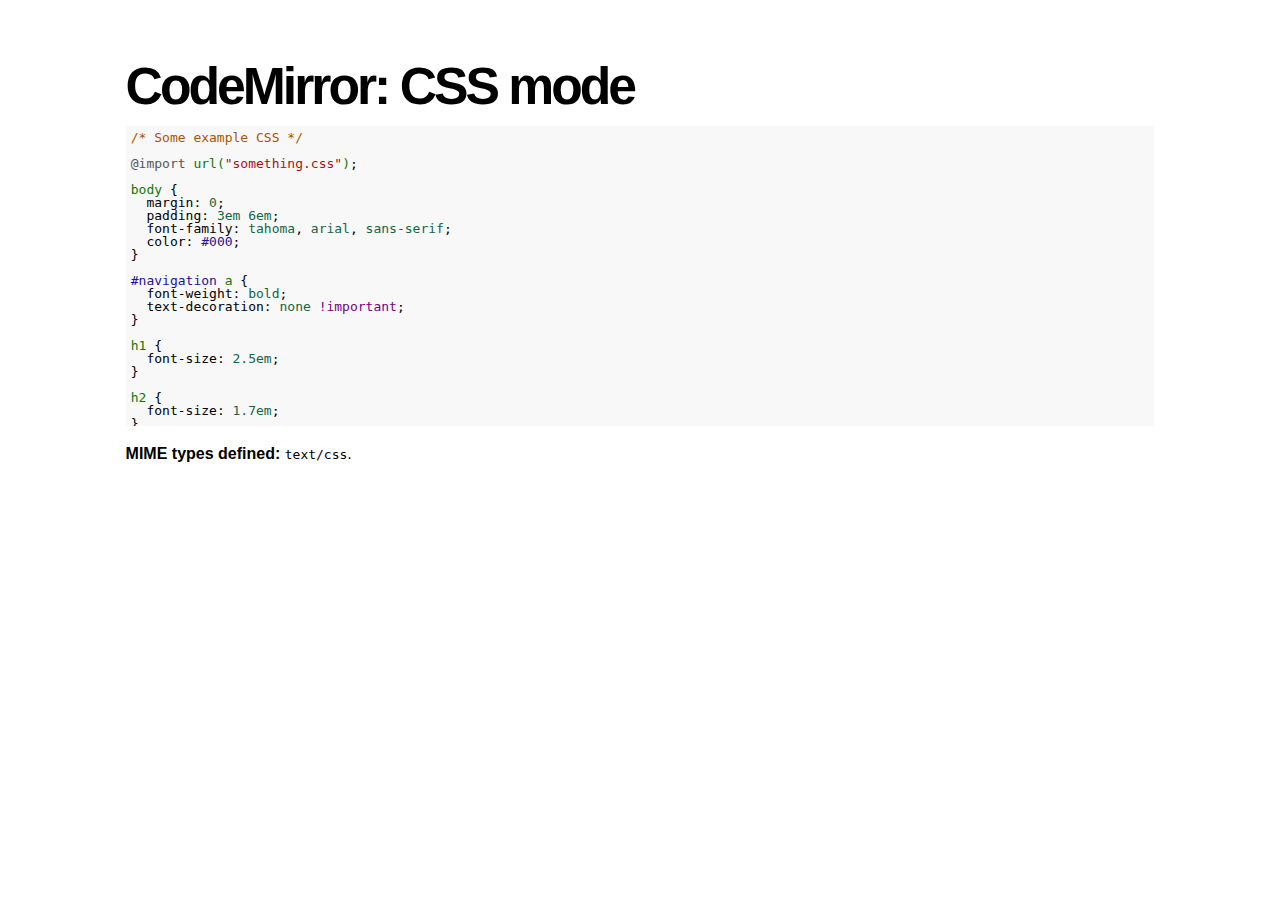
<file: js/CodeMirror/mode/css/index.html>
<!doctype html>
<html>
  <head>
    <title>CodeMirror: CSS mode</title>
    <link rel="stylesheet" href="../../lib/codemirror.css">
    <script src="../../lib/codemirror.js"></script>
    <script src="css.js"></script>
    <style>.CodeMirror {background: #f8f8f8;}</style>
    <link rel="stylesheet" href="../../doc/docs.css">
  </head>
  <body>
    <h1>CodeMirror: CSS mode</h1>
    <form><textarea id="code" name="code">
/* Some example CSS */

@import url("something.css");

body {
  margin: 0;
  padding: 3em 6em;
  font-family: tahoma, arial, sans-serif;
  color: #000;
}

#navigation a {
  font-weight: bold;
  text-decoration: none !important;
}

h1 {
  font-size: 2.5em;
}

h2 {
  font-size: 1.7em;
}

h1:before, h2:before {
  content: "::";
}

code {
  font-family: courier, monospace;
  font-size: 80%;
  color: #418A8A;
}
</textarea></form>
    <script>
      var editor = CodeMirror.fromTextArea(document.getElementById("code"), {});
    </script>

    <p><strong>MIME types defined:</strong> <code>text/css</code>.</p>

  </body>
</html>
</file>
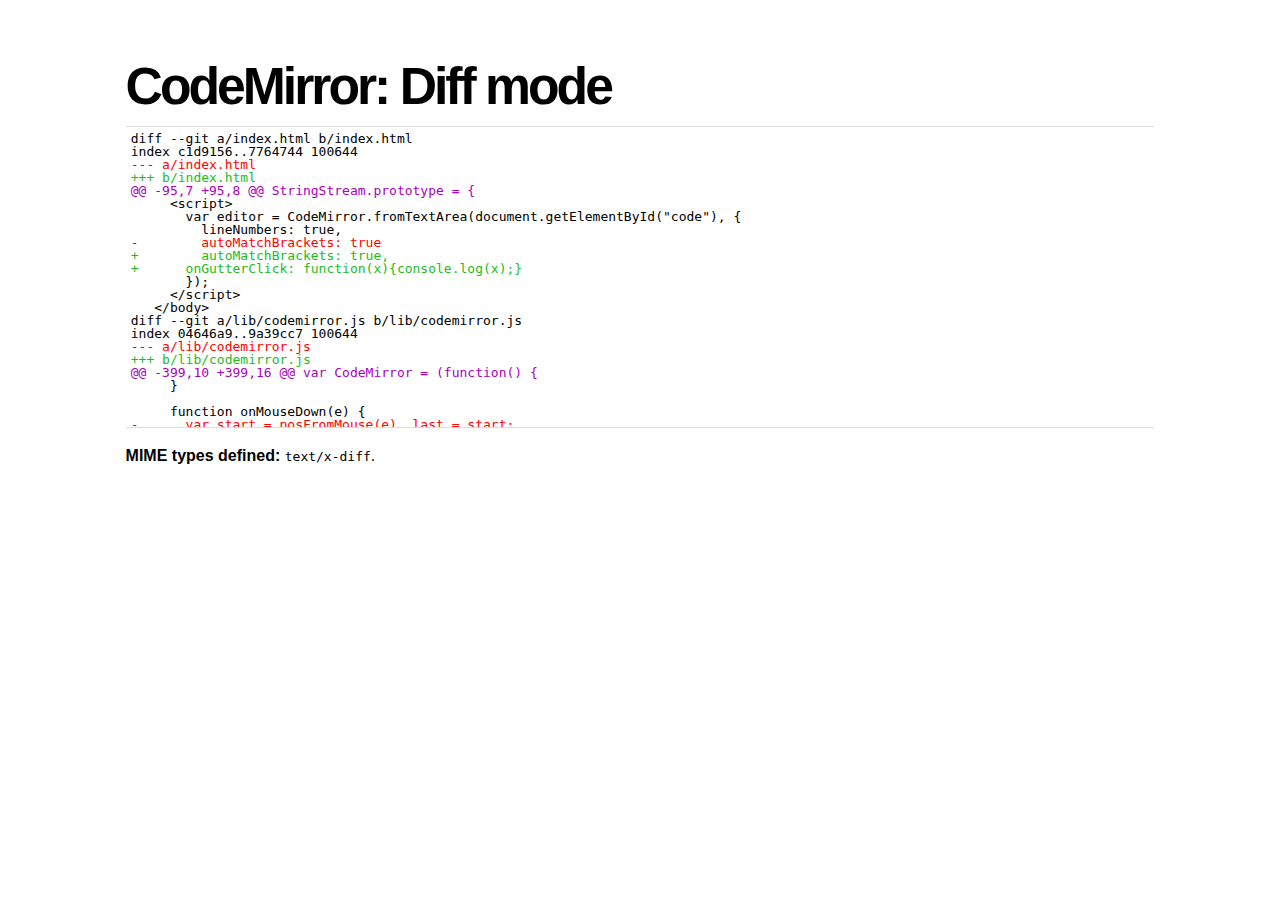
<file: js/CodeMirror/mode/diff/index.html>
<!doctype html>
<html>
  <head>
    <title>CodeMirror: Diff mode</title>
    <link rel="stylesheet" href="../../lib/codemirror.css">
    <script src="../../lib/codemirror.js"></script>
    <script src="diff.js"></script>
    <link rel="stylesheet" href="diff.css">
    <style>.CodeMirror {border-top: 1px solid #ddd; border-bottom: 1px solid #ddd;}</style>
    <link rel="stylesheet" href="../../doc/docs.css">
  </head>
  <body>
    <h1>CodeMirror: Diff mode</h1>
    <form><textarea id="code" name="code">
diff --git a/index.html b/index.html
index c1d9156..7764744 100644
--- a/index.html
+++ b/index.html
@@ -95,7 +95,8 @@ StringStream.prototype = {
     <script>
       var editor = CodeMirror.fromTextArea(document.getElementById("code"), {
         lineNumbers: true,
-        autoMatchBrackets: true
+        autoMatchBrackets: true,
+      onGutterClick: function(x){console.log(x);}
       });
     </script>
   </body>
diff --git a/lib/codemirror.js b/lib/codemirror.js
index 04646a9..9a39cc7 100644
--- a/lib/codemirror.js
+++ b/lib/codemirror.js
@@ -399,10 +399,16 @@ var CodeMirror = (function() {
     }
 
     function onMouseDown(e) {
-      var start = posFromMouse(e), last = start;
+      var start = posFromMouse(e), last = start, target = e.target();
       if (!start) return;
       setCursor(start.line, start.ch, false);
       if (e.button() != 1) return;
+      if (target.parentNode == gutter) {
+        if (options.onGutterClick)
+          options.onGutterClick(indexOf(gutter.childNodes, target) + showingFrom);
+        return;
+      }
+
       if (!focused) onFocus();
 
       e.stop();
@@ -808,7 +814,7 @@ var CodeMirror = (function() {
       for (var i = showingFrom; i < showingTo; ++i) {
         var marker = lines[i].gutterMarker;
         if (marker) html.push('<div class="' + marker.style + '">' + htmlEscape(marker.text) + '</div>');
-        else html.push("<div>" + (options.lineNumbers ? i + 1 : "\u00a0") + "</div>");
+        else html.push("<div>" + (options.lineNumbers ? i + options.firstLineNumber : "\u00a0") + "</div>");
       }
       gutter.style.display = "none"; // TODO test whether this actually helps
       gutter.innerHTML = html.join("");
@@ -1371,10 +1377,8 @@ var CodeMirror = (function() {
         if (option == "parser") setParser(value);
         else if (option === "lineNumbers") setLineNumbers(value);
         else if (option === "gutter") setGutter(value);
-        else if (option === "readOnly") options.readOnly = value;
-        else if (option === "indentUnit") {options.indentUnit = indentUnit = value; setParser(options.parser);}
-        else if (/^(?:enterMode|tabMode|indentWithTabs|readOnly|autoMatchBrackets|undoDepth)$/.test(option)) options[option] = value;
-        else throw new Error("Can't set option " + option);
+        else if (option === "indentUnit") {options.indentUnit = value; setParser(options.parser);}
+        else options[option] = value;
       },
       cursorCoords: cursorCoords,
       undo: operation(undo),
@@ -1402,7 +1406,8 @@ var CodeMirror = (function() {
       replaceRange: operation(replaceRange),
 
       operation: function(f){return operation(f)();},
-      refresh: function(){updateDisplay([{from: 0, to: lines.length}]);}
+      refresh: function(){updateDisplay([{from: 0, to: lines.length}]);},
+      getInputField: function(){return input;}
     };
     return instance;
   }
@@ -1420,6 +1425,7 @@ var CodeMirror = (function() {
     readOnly: false,
     onChange: null,
     onCursorActivity: null,
+    onGutterClick: null,
     autoMatchBrackets: false,
     workTime: 200,
     workDelay: 300,
</textarea></form>
    <script>
      var editor = CodeMirror.fromTextArea(document.getElementById("code"), {});
    </script>

    <p><strong>MIME types defined:</strong> <code>text/x-diff</code>.</p>

  </body>
</html>
</file>
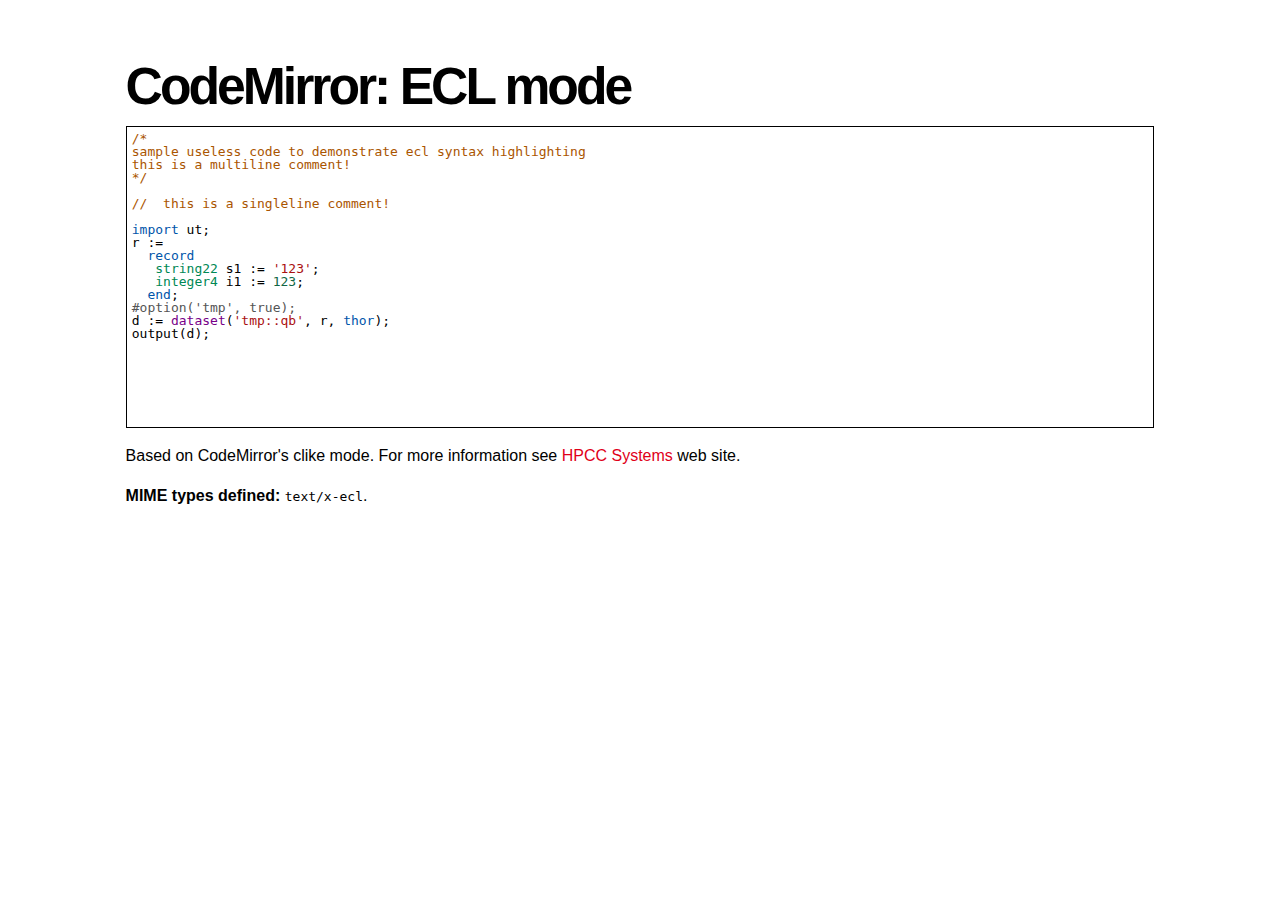
<file: js/CodeMirror/mode/ecl/index.html>
﻿<!doctype html>
<html>
  <head>
    <title>CodeMirror: ECL mode</title>
    <link rel="stylesheet" href="../../lib/codemirror.css">
    <script src="../../lib/codemirror.js"></script>
    <script src="ecl.js"></script>
    <link rel="stylesheet" href="../../doc/docs.css">
    <style>.CodeMirror {border: 1px solid black;}</style>
  </head>
  <body>
    <h1>CodeMirror: ECL mode</h1>
    <form><textarea id="code" name="code">
/*
sample useless code to demonstrate ecl syntax highlighting
this is a multiline comment!
*/

//  this is a singleline comment!

import ut;
r := 
  record
   string22 s1 := '123';
   integer4 i1 := 123;
  end;
#option('tmp', true);
d := dataset('tmp::qb', r, thor);
output(d);
</textarea></form>
    <script>
      var editor = CodeMirror.fromTextArea(document.getElementById("code"), {
        tabMode: "indent",
        matchBrackets: true,
      });
    </script>

    <p>Based on CodeMirror's clike mode.  For more information see <a href="http://hpccsystems.com">HPCC Systems</a> web site.</p>
    <p><strong>MIME types defined:</strong> <code>text/x-ecl</code>.</p>

  </body>
</html>
</file>
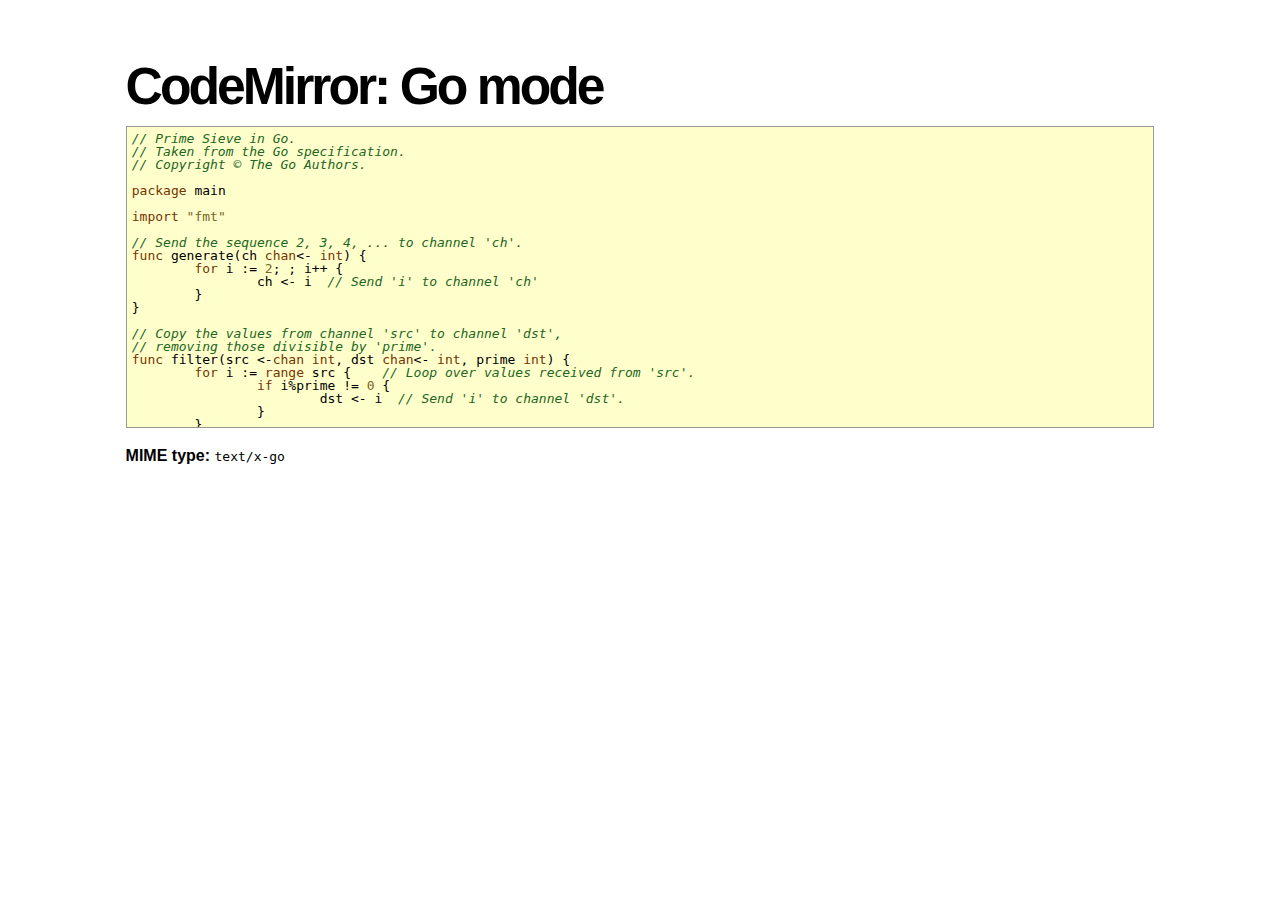
<file: js/CodeMirror/mode/go/index.html>
<!doctype html>
<html>
  <head>
    <title>CodeMirror: Go mode</title>
    <link rel="stylesheet" href="../../lib/codemirror.css">
    <link rel="stylesheet" href="../../theme/elegant.css">
    <script src="../../lib/codemirror.js"></script>
    <script src="go.js"></script>
    <link rel="stylesheet" href="../../doc/docs.css">
    <style>.CodeMirror {border:1px solid #999; background:#ffc}</style>
  </head>
  <body>
    <h1>CodeMirror: Go mode</h1>

<form><textarea id="code" name="code">
// Prime Sieve in Go.
// Taken from the Go specification.
// Copyright © The Go Authors.

package main

import "fmt"

// Send the sequence 2, 3, 4, ... to channel 'ch'.
func generate(ch chan&lt;- int) {
	for i := 2; ; i++ {
		ch &lt;- i  // Send 'i' to channel 'ch'
	}
}

// Copy the values from channel 'src' to channel 'dst',
// removing those divisible by 'prime'.
func filter(src &lt;-chan int, dst chan&lt;- int, prime int) {
	for i := range src {    // Loop over values received from 'src'.
		if i%prime != 0 {
			dst &lt;- i  // Send 'i' to channel 'dst'.
		}
	}
}

// The prime sieve: Daisy-chain filter processes together.
func sieve() {
	ch := make(chan int)  // Create a new channel.
	go generate(ch)       // Start generate() as a subprocess.
	for {
		prime := &lt;-ch
		fmt.Print(prime, "\n")
		ch1 := make(chan int)
		go filter(ch, ch1, prime)
		ch = ch1
	}
}

func main() {
	sieve()
}
</textarea></form>

    <script>
      var editor = CodeMirror.fromTextArea(document.getElementById("code"), {
        theme: "elegant",
        matchBrackets: true,
        indentUnit: 8,
        tabSize: 8,
        indentWithTabs: true,
        mode: "text/x-go"
      });
    </script>

    <p><strong>MIME type:</strong> <code>text/x-go</code></p>
  </body>
</html>
</file>
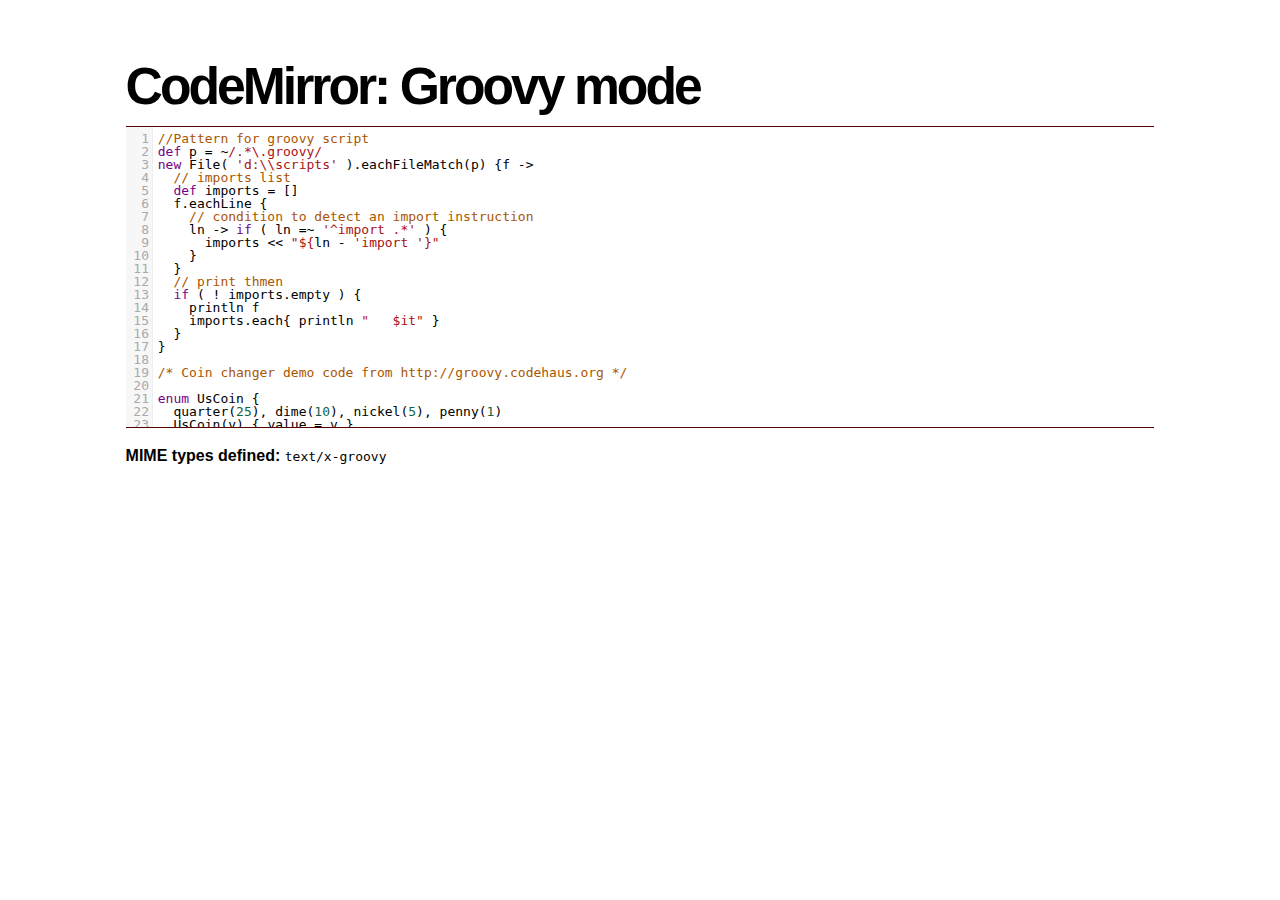
<file: js/CodeMirror/mode/groovy/index.html>
<!doctype html>
<html>
  <head>
    <title>CodeMirror: Groovy mode</title>
    <link rel="stylesheet" href="../../lib/codemirror.css">
    <script src="../../lib/codemirror.js"></script>
    <script src="groovy.js"></script>
    <link rel="stylesheet" href="../../doc/docs.css">
    <style>.CodeMirror {border-top: 1px solid #500; border-bottom: 1px solid #500;}</style>
  </head>
  <body>
    <h1>CodeMirror: Groovy mode</h1>

<form><textarea id="code" name="code">
//Pattern for groovy script
def p = ~/.*\.groovy/
new File( 'd:\\scripts' ).eachFileMatch(p) {f ->
  // imports list
  def imports = []
  f.eachLine {
    // condition to detect an import instruction
    ln -> if ( ln =~ '^import .*' ) {
      imports << "${ln - 'import '}"
    }
  }
  // print thmen
  if ( ! imports.empty ) {
    println f
    imports.each{ println "   $it" }
  }
}

/* Coin changer demo code from http://groovy.codehaus.org */

enum UsCoin {
  quarter(25), dime(10), nickel(5), penny(1)
  UsCoin(v) { value = v }
  final value
}

enum OzzieCoin {
  fifty(50), twenty(20), ten(10), five(5)
  OzzieCoin(v) { value = v }
  final value
}

def plural(word, count) {
  if (count == 1) return word
  word[-1] == 'y' ? word[0..-2] + "ies" : word + "s"
}

def change(currency, amount) {
  currency.values().inject([]){ list, coin ->
     int count = amount / coin.value
     amount = amount % coin.value
     list += "$count ${plural(coin.toString(), count)}"
  }
}
</textarea></form>

    <script>
      var editor = CodeMirror.fromTextArea(document.getElementById("code"), {
        lineNumbers: true,
        matchBrackets: true,
        mode: "text/x-groovy"
      });
    </script>

    <p><strong>MIME types defined:</strong> <code>text/x-groovy</code></p>
  </body>
</html>
</file>
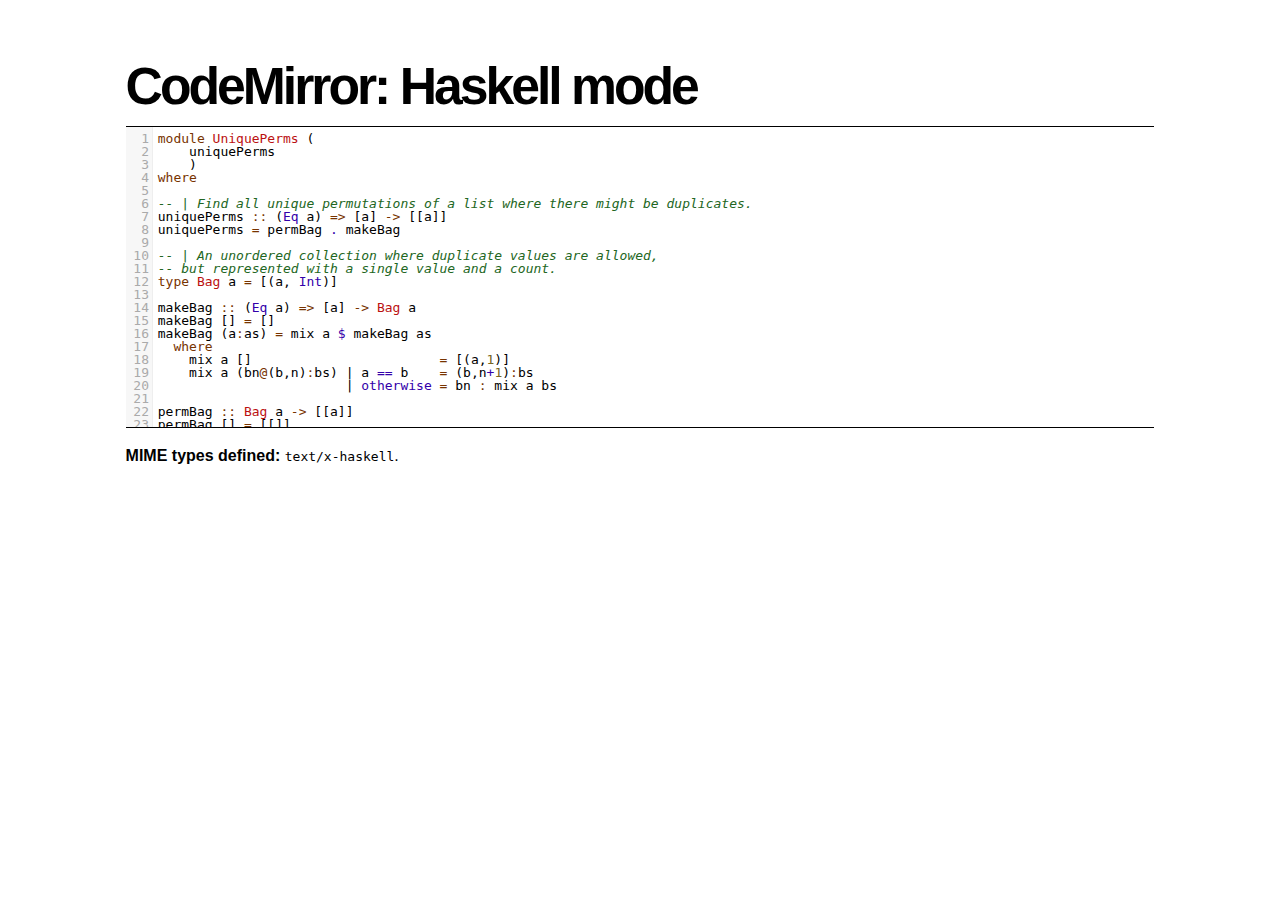
<file: js/CodeMirror/mode/haskell/index.html>
<!doctype html>
<html>
  <head>
    <title>CodeMirror: Haskell mode</title>
    <link rel="stylesheet" href="../../lib/codemirror.css">
    <script src="../../lib/codemirror.js"></script>
    <script src="haskell.js"></script>
    <link rel="stylesheet" href="../../theme/elegant.css">
    <style type="text/css">.CodeMirror {border-top: 1px solid black; border-bottom: 1px solid black;}</style>
    <link rel="stylesheet" href="../../doc/docs.css">
  </head>
  <body>
    <h1>CodeMirror: Haskell mode</h1>

<form><textarea id="code" name="code">
module UniquePerms (
    uniquePerms
    )
where

-- | Find all unique permutations of a list where there might be duplicates.
uniquePerms :: (Eq a) => [a] -> [[a]]
uniquePerms = permBag . makeBag

-- | An unordered collection where duplicate values are allowed,
-- but represented with a single value and a count.
type Bag a = [(a, Int)]

makeBag :: (Eq a) => [a] -> Bag a
makeBag [] = []
makeBag (a:as) = mix a $ makeBag as
  where
    mix a []                        = [(a,1)]
    mix a (bn@(b,n):bs) | a == b    = (b,n+1):bs
                        | otherwise = bn : mix a bs

permBag :: Bag a -> [[a]]
permBag [] = [[]]
permBag bs = concatMap (\(f,cs) -> map (f:) $ permBag cs) . oneOfEach $ bs
  where
    oneOfEach [] = []
    oneOfEach (an@(a,n):bs) =
        let bs' = if n == 1 then bs else (a,n-1):bs
        in (a,bs') : mapSnd (an:) (oneOfEach bs)
    
    apSnd f (a,b) = (a, f b)
    mapSnd = map . apSnd
</textarea></form>

    <script>
      var editor = CodeMirror.fromTextArea(document.getElementById("code"), {
        lineNumbers: true,
        matchBrackets: true,
        theme: "elegant"
      });
    </script>

    <p><strong>MIME types defined:</strong> <code>text/x-haskell</code>.</p>
  </body>
</html>
</file>
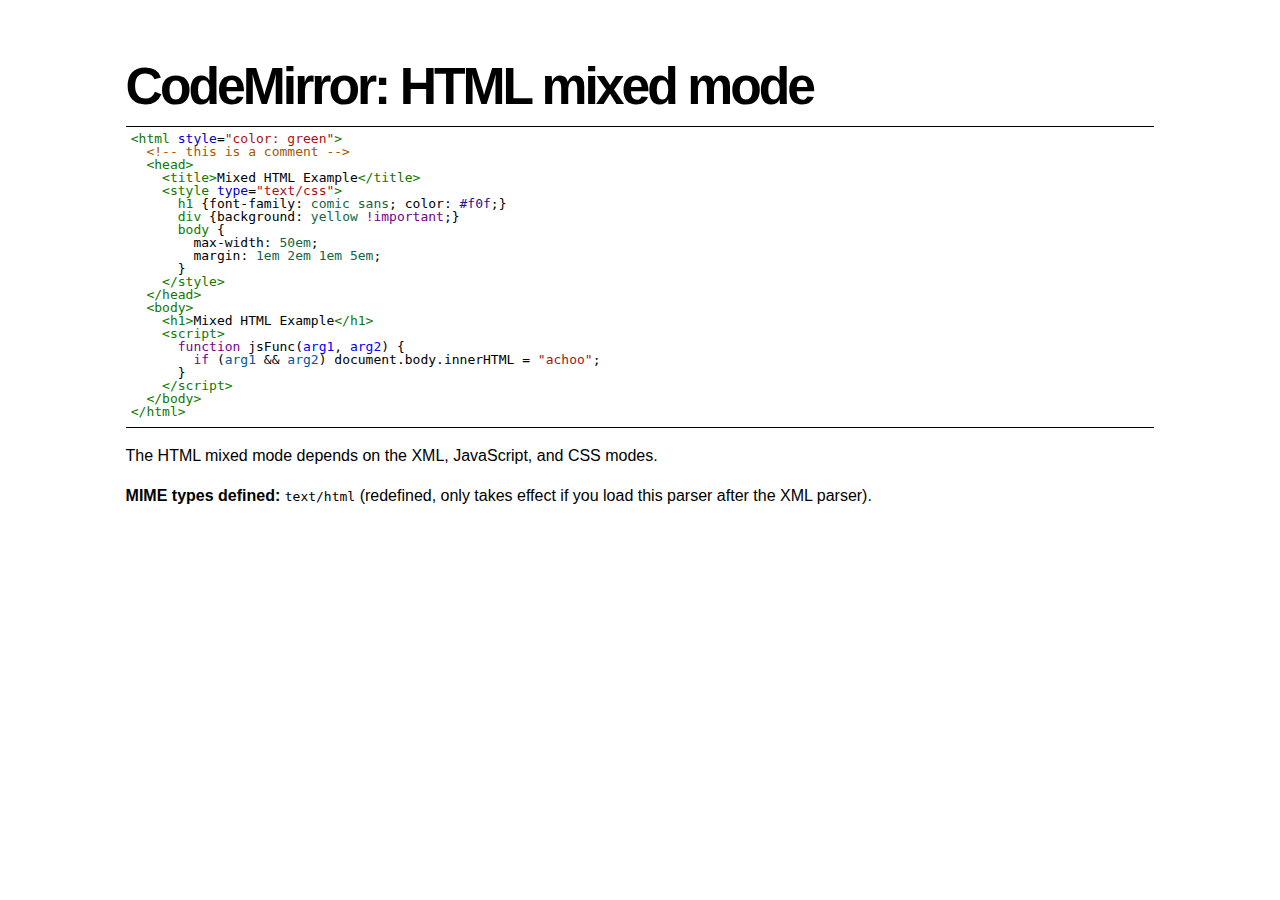
<file: js/CodeMirror/mode/htmlmixed/index.html>
<!doctype html>
<html>
  <head>
    <title>CodeMirror: HTML mixed mode</title>
    <link rel="stylesheet" href="../../lib/codemirror.css">
    <script src="../../lib/codemirror.js"></script>
    <script src="../xml/xml.js"></script>
    <script src="../javascript/javascript.js"></script>
    <script src="../css/css.js"></script>
    <script src="htmlmixed.js"></script>
    <link rel="stylesheet" href="../../doc/docs.css">
    <style>.CodeMirror {border-top: 1px solid black; border-bottom: 1px solid black;}</style>
  </head>
  <body>
    <h1>CodeMirror: HTML mixed mode</h1>
    <form><textarea id="code" name="code">
<html style="color: green">
  <!-- this is a comment -->
  <head>
    <title>Mixed HTML Example</title>
    <style type="text/css">
      h1 {font-family: comic sans; color: #f0f;}
      div {background: yellow !important;}
      body {
        max-width: 50em;
        margin: 1em 2em 1em 5em;
      }
    </style>
  </head>
  <body>
    <h1>Mixed HTML Example</h1>
    <script>
      function jsFunc(arg1, arg2) {
        if (arg1 && arg2) document.body.innerHTML = "achoo";
      }
    </script>
  </body>
</html>
</textarea></form>
    <script>
      var editor = CodeMirror.fromTextArea(document.getElementById("code"), {mode: "text/html", tabMode: "indent"});
    </script>

    <p>The HTML mixed mode depends on the XML, JavaScript, and CSS modes.</p>

    <p><strong>MIME types defined:</strong> <code>text/html</code>
    (redefined, only takes effect if you load this parser after the
    XML parser).</p>

  </body>
</html>
</file>
<file: js/CodeMirror/doc/docs.css>
body {
  font-family: Droid Sans, Arial, sans-serif;
  line-height: 1.5;
  max-width: 64.3em;
  margin: 3em auto;
  padding: 0 1em;
}

h1 {
  letter-spacing: -3px;
  font-size: 3.23em;
  font-weight: bold;
  margin: 0;
}

h2 {
  font-size: 1.23em;
  font-weight: bold;
  margin: .5em 0;
  letter-spacing: -1px;
}

h3 {
  font-size: 1em;
  font-weight: bold;
  margin: .4em 0;
}

pre {
  background-color: #eee;
  -moz-border-radius: 6px;
  -webkit-border-radius: 6px;
  border-radius: 6px;
  padding: 1em;
}

pre.code {
  margin: 0 1em;
}

.grey {
  font-size: 2.2em;
  padding: .5em 1em;
  line-height: 1.2em;
  margin-top: .5em;
  position: relative;
}

img.logo {
  position: absolute;
  right: -25px;
  bottom: 4px;
}

a:link, a:visited, .quasilink {
  color: #df0019;
  cursor: pointer;
  text-decoration: none;
}

a:hover, .quasilink:hover {
  color: #800004;
}

h1 a:link, h1 a:visited, h1 a:hover {
  color: black;
}

ul {
  margin: 0;
  padding-left: 1.2em;
}

a.download {
  color: white;
  background-color: #df0019;
  width: 100%;
  display: block;
  text-align: center;
  font-size: 1.23em;
  font-weight: bold;
  text-decoration: none;
  -moz-border-radius: 6px;
  -webkit-border-radius: 6px;
  border-radius: 6px;
  padding: .5em 0;
  margin-bottom: 1em;
}

a.download:hover {
  background-color: #bb0010;
}

.rel {
  margin-bottom: 0;
}

.rel-note {
  color: #777;
  font-size: .9em;
  margin-top: .1em;
}

.logo-braces {
  color: #df0019;
  position: relative;
  top: -4px;
}

.blk {
  float: left;
}

.left {
  width: 37em;
  padding-right: 6.53em;
  padding-bottom: 1em;
}

.left1 {
  width: 15.24em;
  padding-right: 6.45em;
}

.left2 {
  width: 15.24em;
}

.right {
  width: 20.68em;
}

.leftbig {
  width: 42.44em;
  padding-right: 6.53em;
}

.rightsmall {
  width: 15.24em;
}

.clear:after {
  visibility: hidden;
  display: block;
  font-size: 0;
  content: " ";
  clear: both;
  height: 0;
}
.clear { display: inline-block; }
/* start commented backslash hack \*/
* html .clear { height: 1%; }
.clear { display: block; }
/* close commented backslash hack */
</file>
<file: js/CodeMirror/lib/codemirror.css>
.CodeMirror {
  line-height: 1em;
  font-family: monospace;
}

.CodeMirror-scroll {
  overflow: auto;
  height: 300px;
  /* This is needed to prevent an IE[67] bug where the scrolled content
     is visible outside of the scrolling box. */
  position: relative;
}

.CodeMirror-gutter {
  position: absolute; left: 0; top: 0;
  z-index: 10;
  background-color: #f7f7f7;
  border-right: 1px solid #eee;
  min-width: 2em;
  height: 100%;
}
.CodeMirror-gutter-text {
  color: #aaa;
  text-align: right;
  padding: .4em .2em .4em .4em;
  white-space: pre !important;
}
.CodeMirror-lines {
  padding: .4em;
}

.CodeMirror pre {
  -moz-border-radius: 0;
  -webkit-border-radius: 0;
  -o-border-radius: 0;
  border-radius: 0;
  border-width: 0; margin: 0; padding: 0; background: transparent;
  font-family: inherit;
  font-size: inherit;
  padding: 0; margin: 0;
  white-space: pre;
  word-wrap: normal;
}

.CodeMirror-wrap pre {
  word-wrap: break-word;
  white-space: pre-wrap;
}
.CodeMirror-wrap .CodeMirror-scroll {
  overflow-x: hidden;
}

.CodeMirror textarea {
  outline: none !important;
}

.CodeMirror pre.CodeMirror-cursor {
  z-index: 10;
  position: absolute;
  visibility: hidden;
  border-left: 1px solid black;
  border-right:none;
  width:0;
}
.CodeMirror pre.CodeMirror-cursor.CodeMirror-overwrite {}
.CodeMirror-focused pre.CodeMirror-cursor {
  visibility: visible;
}

div.CodeMirror-selected { background: #d9d9d9; }
.CodeMirror-focused div.CodeMirror-selected { background: #d7d4f0; }

.CodeMirror-searching {
  background: #ffa;
  background: rgba(255, 255, 0, .4);
}

/* Default theme */

.cm-s-default span.cm-keyword {color: #708;}
.cm-s-default span.cm-atom {color: #219;}
.cm-s-default span.cm-number {color: #164;}
.cm-s-default span.cm-def {color: #00f;}
.cm-s-default span.cm-variable {color: black;}
.cm-s-default span.cm-variable-2 {color: #05a;}
.cm-s-default span.cm-variable-3 {color: #085;}
.cm-s-default span.cm-property {color: black;}
.cm-s-default span.cm-operator {color: black;}
.cm-s-default span.cm-comment {color: #a50;}
.cm-s-default span.cm-string {color: #a11;}
.cm-s-default span.cm-string-2 {color: #f50;}
.cm-s-default span.cm-meta {color: #555;}
.cm-s-default span.cm-error {color: #f00;}
.cm-s-default span.cm-qualifier {color: #555;}
.cm-s-default span.cm-builtin {color: #30a;}
.cm-s-default span.cm-bracket {color: #cc7;}
.cm-s-default span.cm-tag {color: #170;}
.cm-s-default span.cm-attribute {color: #00c;}
.cm-s-default span.cm-header {color: #a0a;}
.cm-s-default span.cm-quote {color: #090;}
.cm-s-default span.cm-hr {color: #999;}
.cm-s-default span.cm-link {color: #00c;}

span.cm-header, span.cm-strong {font-weight: bold;}
span.cm-em {font-style: italic;}
span.cm-emstrong {font-style: italic; font-weight: bold;}
span.cm-link {text-decoration: underline;}

div.CodeMirror span.CodeMirror-matchingbracket {color: #0f0;}
div.CodeMirror span.CodeMirror-nonmatchingbracket {color: #f22;}
</file>
<file: js/CodeMirror/mode/diff/diff.css>
span.cm-rangeinfo {color: #a0b;}
span.cm-minus {color: red;}
span.cm-plus {color: #2b2;}
</file>
<file: js/CodeMirror/theme/elegant.css>
.cm-s-elegant span.cm-number, .cm-s-elegant span.cm-string, .cm-s-elegant span.cm-atom {color: #762;}
.cm-s-elegant span.cm-comment {color: #262;font-style: italic;}
.cm-s-elegant span.cm-meta {color: #555;font-style: italic;}
.cm-s-elegant span.cm-variable {color: black;}
.cm-s-elegant span.cm-variable-2 {color: #b11;}
.cm-s-elegant span.cm-qualifier {color: #555;}
.cm-s-elegant span.cm-keyword {color: #730;}
.cm-s-elegant span.cm-builtin {color: #30a;}
.cm-s-elegant span.cm-error {background-color: #fdd;}
.cm-s-elegant span.cm-link {color: #762;}
</file>
